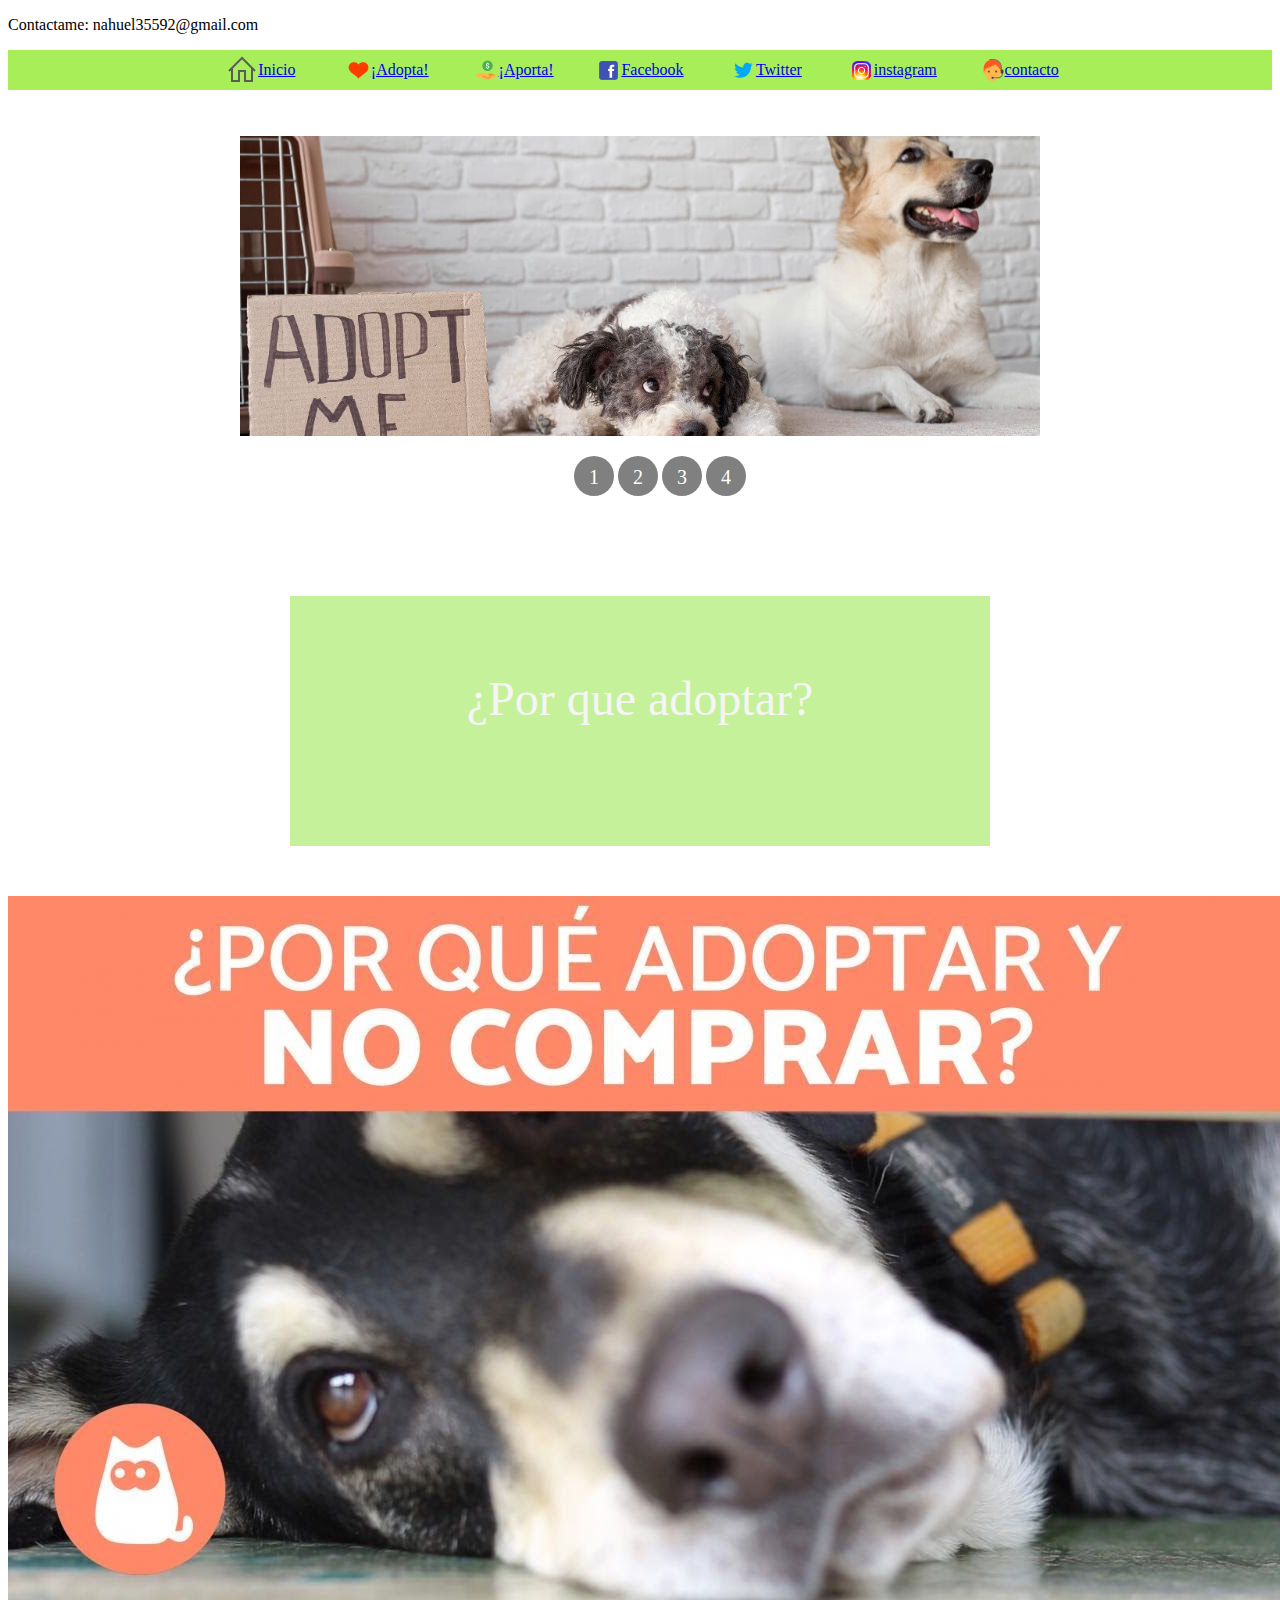
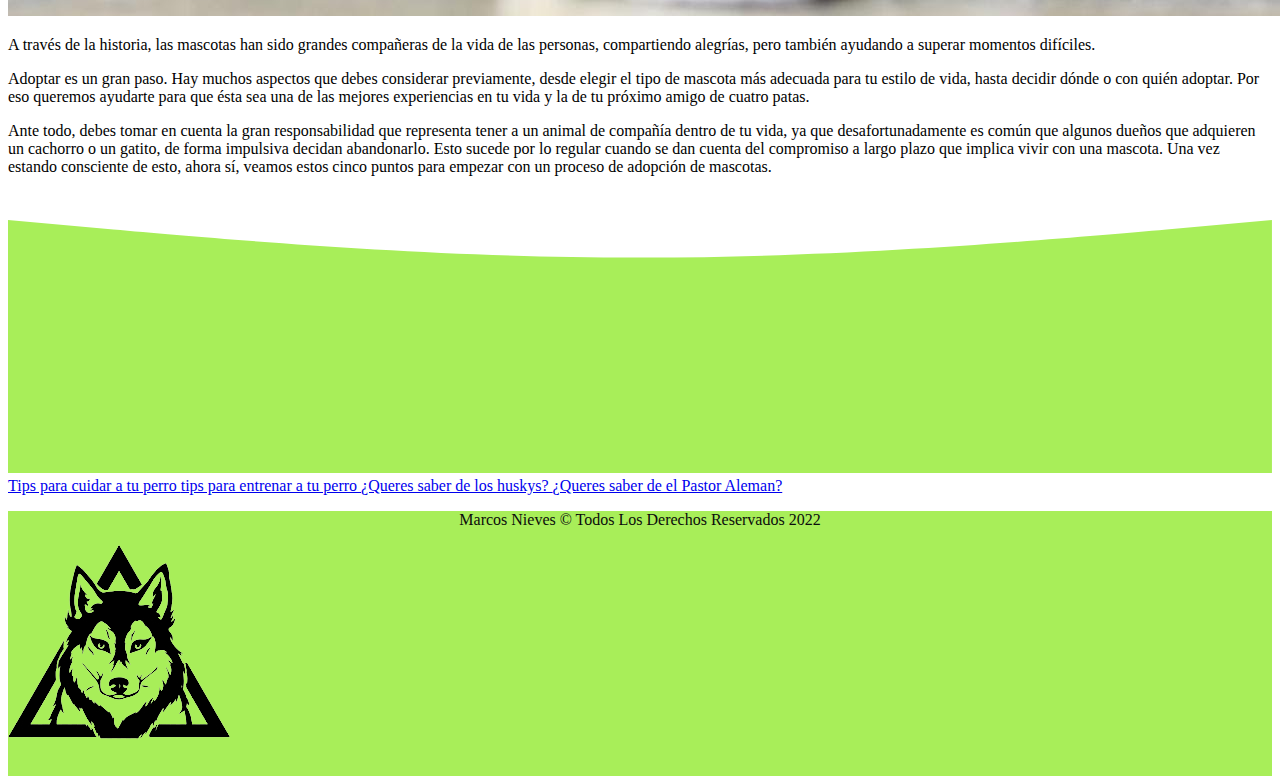
<file: index.html>
<!DOCTYPE html>
<html lang="es">

<head>
    <meta charset="UTF-8">
    <meta http-equiv="X-UA-Compatible" content="IE=edge">
    <meta name="viewport" content="width=device-width, initial-scale=1.0">
    <!-- descripcion -->
    <meta name="description" content="somos un grupo de personas que fomenta la adopcion de perros y damos tips para su cuidado. Ademas brindamos atencion para los usuarios que quieran saber mas sobre el tema">
    <!-- keywords -->
    <meta name="keywords" content="adopcion,perros,tips para perros, hogares para perros, adopcion de perros, ayuda con tu perro, entrenar perros, juguetes para perros, huskys, pastor aleman, cuidado de perro, tips para perros">
    <!-- Bootstrap CSS -->
    <link href="https://cdn.jsdelivr.net/npm/bootstrap@5.1.3/dist/css/bootstrap.min.css" rel="stylesheet" integrity="sha384-1BmE4kWBq78iYhFldvKuhfTAU6auU8tT94WrHftjDbrCEXSU1oBoqyl2QvZ6jIW3" crossorigin="anonymous">
    <link rel="shortcut icon" href="src/imagenes/husky2.png" type="image/x-icon">
    <title>adopcion de perros</title>
    <link rel="stylesheet" href="./css/style.css">
</head>

<body>
        <!--**************************-->
                <!--ENCABEZADO-->
        <!--**************************-->
        <header class="container-fluid bg-success d-flex justify-content-center">
            <p class="text-dark mb-0 p-2 fs-6">Contactame: nahuel35592@gmail.com</p>
        </header>
        <!--**************************-->
                <!--NAVBAR-->
        <!--**************************-->
    <div id="redes">
        <div class="rede">
            <img src="./src/imagenes/home.png" alt="">
            <a href="index.html">Inicio</a>
        </div>
        <div class="rede">
            <img src="./src/imagenes/apoya.png" alt="">
            <a href="https://elrefugio.org/adopta/perros">¡Adopta!</a>
        </div>
        <div class="rede">
            <img src="./src/imagenes/aporta.png" alt="">
            <a href="https://elrefugio.org/donativos">¡Aporta!</a>
        </div>
        <div class="rede">
            <img src="./src/imagenes/Facebook.png" alt="">
            <a href="https://www.facebook.com/elrefugio.es/">Facebook</a>
        </div>
        <div class="rede">
            <img src="./src/imagenes/Twitter.png" alt="">
            <a href="https://twitter.com/el_refugio">Twitter</a>
        </div>
        <div class="rede">
            <img src="./src/imagenes/Instagram.png" alt="">
            <a href="https://www.instagram.com/el_refugio/">instagram</a>
        </div>
        <div class="rede">
            <img src="./src/imagenes/contacto.png" alt="">
            <a href="https://elrefugio.org/contacto">contacto</a>
        </div>
    </div>
        <!--**************************-->
            <!--CARRUSEL DE IMAGENES-->
        <!--**************************-->
        <div class="container">

            <ul class="slider">
            <li id="slide1">
                <img src="./src/imagenes/banner.jpeg"/>
            </li>
            <li id="slide2">
                <img src="./src/imagenes/banner1.jpeg"/>
            </li>
            <li id="slide3">
                <img src="./src/imagenes/banner2.jpg"/>
            </li>
            <li id="slide4">
                <img src="./src/imagenes/banner3.jpg"/>
            </li>
            </ul>
            
            <ul class="menu">
            <li>
                <a href="#slide1">1</a>
            </li>
            <li>
                <a href="#slide2">2</a>
            </li>
            <li>
                <a href="#slide3">3</a>
            </li>
            <li>
                <a href="#slide4">4</a>
            </li>
            </ul>
            
        </div>
    <!--**************************-->
        <!--TITULO-->
    <!--**************************-->
    <div class="item" data-aos="fade-down">¿Por que adoptar?</div>
    <!--**************************-->
        <!--CARDS-->
    <!--**************************-->
    <div class=" clearfix ">
        <img src="./src/imagenes/NoComprar.jpg" class="col-md-6 float-md-end mb-3 ms-md-3" alt="...">
    
        <p class="border-3 fs-5 mt-4 px-4 pb-1 d-flex justify-content-start">
            A través de la historia, las mascotas han sido grandes compañeras de la vida de las personas, compartiendo alegrías, pero también ayudando a superar momentos difíciles.
        </p>
    
        <p class="border-3 fs-5 mt-4 px-4 pb-1 d-flex justify-content-start">
            Adoptar es un gran paso. Hay muchos aspectos que debes considerar previamente, desde elegir el tipo de mascota más adecuada para tu estilo de vida, hasta decidir dónde o con quién adoptar. Por eso queremos ayudarte para que ésta sea una de las mejores experiencias en tu vida y la de tu próximo amigo de cuatro patas.
        </p>
    
        <p class="border-3 fs-5 mt-4 px-4 pb-1 d-flex justify-content-start">
            Ante todo, debes tomar en cuenta la gran responsabilidad que representa tener a un animal de compañía dentro de tu vida, ya que desafortunadamente es común que algunos dueños que adquieren un cachorro o un gatito, de forma impulsiva decidan abandonarlo. Esto sucede por lo regular cuando se dan cuenta del compromiso a largo plazo que implica vivir con una mascota.

            Una vez estando consciente de esto, ahora sí, veamos estos cinco puntos para empezar con un proceso de adopción de mascotas.
        </p>
    </div>
    <!--**************************-->
        <!-- SECCION CONTACTOS-->
    <!--**************************-->

<section id="seccion-contacto" class="border-bottom border-secondary border-2">
    <div id="bg-contactos">
    <svg xmlns="http://www.w3.org/2000/svg" viewBox="0 0 1440 320"><path fill="#A8EE59" fill-opacity="1" d="M0,32L120,42.7C240,53,480,75,720,74.7C960,75,1200,53,1320,42.7L1440,32L1440,320L1320,320C1200,320,960,320,720,320C480,320,240,320,120,320L0,320Z"></path></svg>
    </div>

    <script src="https://cdn.jsdelivr.net/npm/bootstrap@5.1.3/dist/js/bootstrap.bundle.min.js" integrity="sha384-ka7Sk0Gln4gmtz2MlQnikT1wXgYsOg+OMhuP+IlRH9sENBO0LRn5q+8nbTov4+1p" crossorigin="anonymous"></script>

    <!--**************************-->
    <!-- SECCION DE LA OTRA PAGINA-->
    <!--**************************-->
    <div class="list-group">
        <a href="./src/paginas/Tips.html" class="list-group-item list-group-item-action list-group-item-success" aria-current="true">
        Tips para cuidar a tu perro
        </a>

        <a href="./src/paginas/Entrenar a tu perro.html" class="list-group-item list-group-item-action list-group-item-success" aria-current="true">
        tips para entrenar a tu perro
        </a>

        <a href="./src/paginas/husky.html" class="list-group-item list-group-item-action list-group-item-success" aria-current="true">
        ¿Queres saber de los huskys?
        </a>

        <a href="./src/paginas/PastorAleman.html" class="list-group-item list-group-item-action list-group-item-success" aria-current="true">
        ¿Queres saber de el Pastor Aleman?
        </a>
    </div>
<!--************************************************************ -->
                        <!--FOOTER-->
<!--************************************************************ -->

<footer class="w-100  d-flex  align-items-center justify-content-center flex-wrap">
    <p class="fs-5 px-3  pt-3">Marcos Nieves &copy; Todos Los Derechos Reservados 2022</p>
    <div class="iconos">
        <img src="./src/imagenes/husky2.png" alt="">
    </div>
<!--
    2-toast
https://getbootstrap.com/docs/5.1/components/toasts/
    3-placeholders
https://getbootstrap.com/docs/5.1/components/placeholders/
4-
-->
    <!--Bootstrap Bundle with Popper -->
    <script src="https://cdn.jsdelivr.net/npm/bootstrap@5.1.3/dist/js/bootstrap.bundle.min.js" integrity="sha384-ka7Sk0Gln4gmtz2MlQnikT1wXgYsOg+OMhuP+IlRH9sENBO0LRn5q+8nbTov4+1p" crossorigin="anonymous"></script>
</body>
</html>
</file>
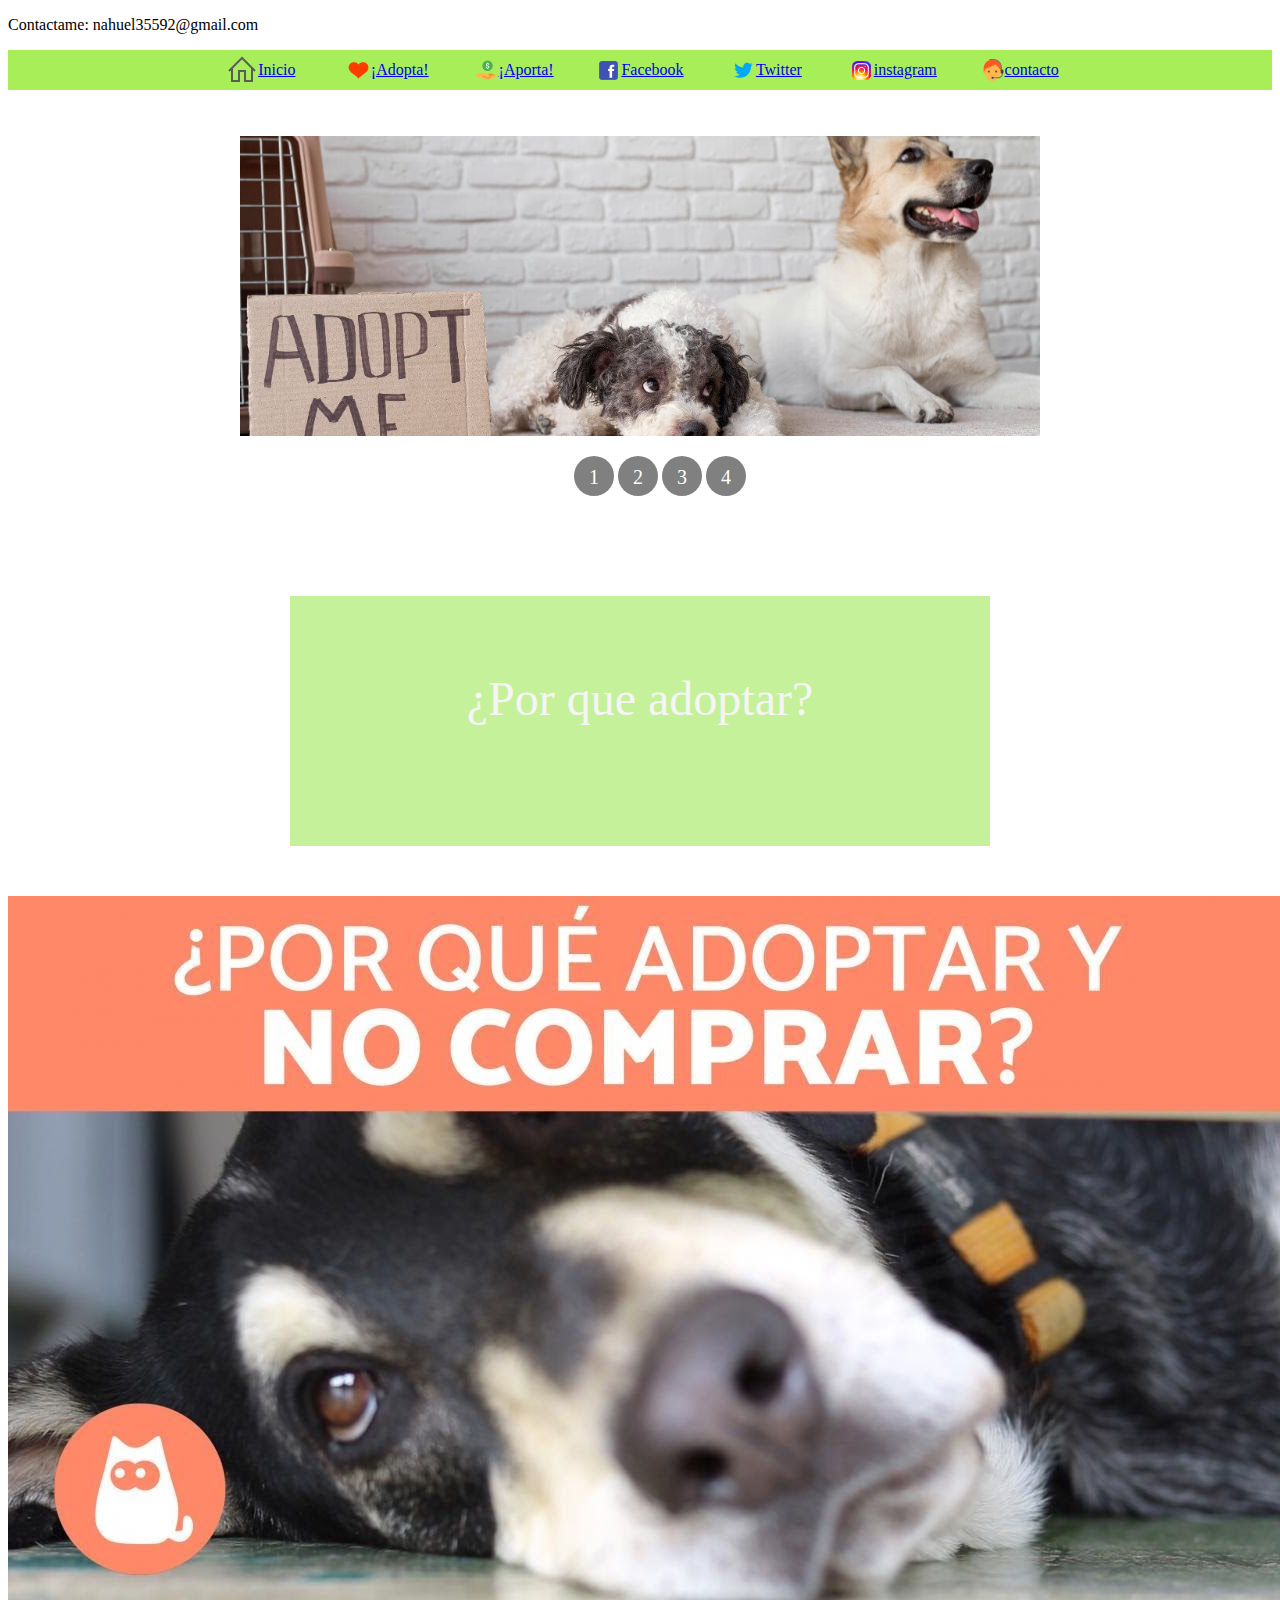
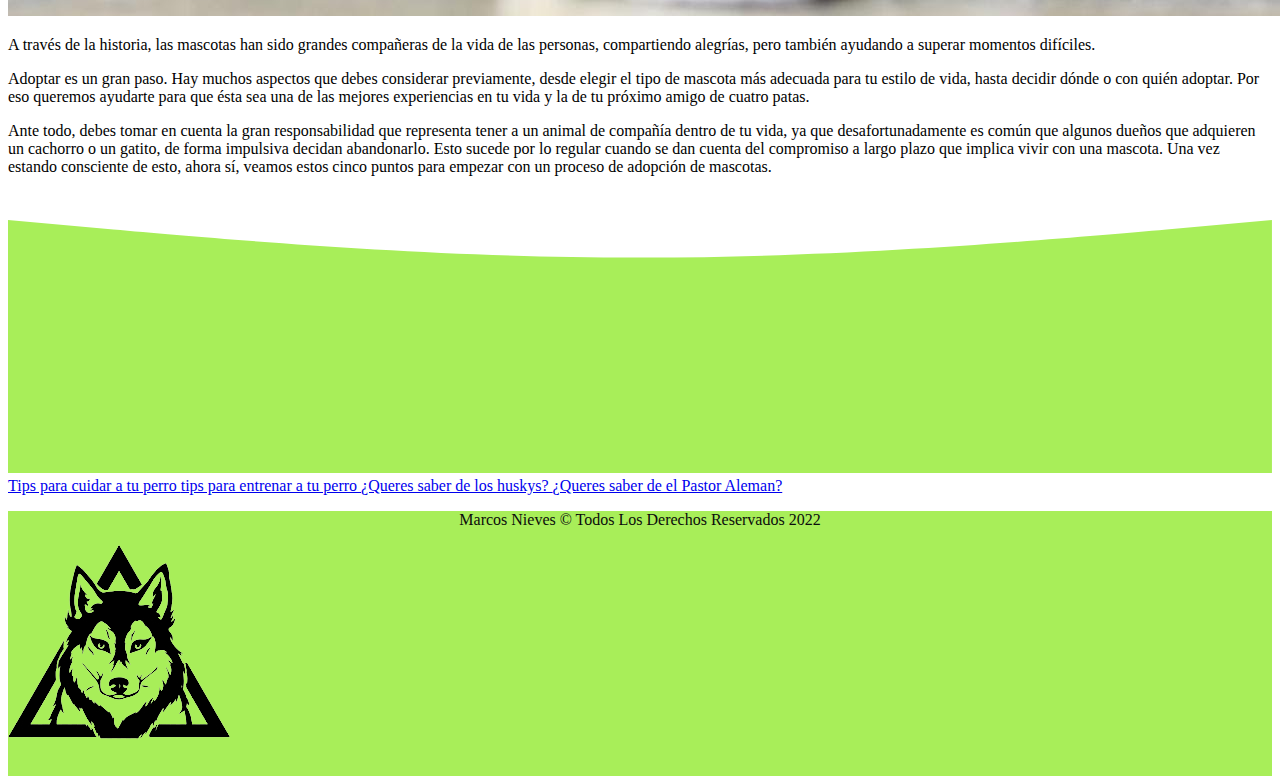
<file: adopta.html>
<!DOCTYPE html>
<html lang="es">

<head>
    <meta charset="UTF-8">
    <meta http-equiv="X-UA-Compatible" content="IE=edge">
    <meta name="viewport" content="width=device-width, initial-scale=1.0">
    <!-- descripcion -->
    <meta name="description" content="somos un grupo de personas que fomenta la adopcion de perros y damos tips para su cuidado. Ademas brindamos atencion para los usuarios que quieran saber mas sobre el tema">
    <!-- keywords -->
    <meta name="keywords" content="adopcion,perros,tips para perros, hogares para perros, adopcion de perros, ayuda con tu perro, entrenar perros, juguetes para perros, huskys, pastor aleman, cuidado de perro, tips para perros">
    <!-- Bootstrap CSS -->
    <link href="https://cdn.jsdelivr.net/npm/bootstrap@5.1.3/dist/css/bootstrap.min.css" rel="stylesheet" integrity="sha384-1BmE4kWBq78iYhFldvKuhfTAU6auU8tT94WrHftjDbrCEXSU1oBoqyl2QvZ6jIW3" crossorigin="anonymous">
    <link rel="shortcut icon" href="src/imagenes/husky2.png" type="image/x-icon">
    <title>adopcion de perros</title>
    <link rel="stylesheet" href="./css/style.css">
</head>

<body>
        <!--**************************-->
                <!--ENCABEZADO-->
        <!--**************************-->
        <header class="container-fluid bg-success d-flex justify-content-center">
            <p class="text-dark mb-0 p-2 fs-6">Contactame: nahuel35592@gmail.com</p>
        </header>
        <!--**************************-->
                <!--NAVBAR-->
        <!--**************************-->
    <div id="redes">
        <div class="rede">
            <img src="./src/imagenes/home.png" alt="">
            <a href="adopta.html">Inicio</a>
        </div>
        <div class="rede">
            <img src="./src/imagenes/apoya.png" alt="">
            <a href="https://elrefugio.org/adopta/perros">¡Adopta!</a>
        </div>
        <div class="rede">
            <img src="./src/imagenes/aporta.png" alt="">
            <a href="https://elrefugio.org/donativos">¡Aporta!</a>
        </div>
        <div class="rede">
            <img src="./src/imagenes/Facebook.png" alt="">
            <a href="https://www.facebook.com/elrefugio.es/">Facebook</a>
        </div>
        <div class="rede">
            <img src="./src/imagenes/Twitter.png" alt="">
            <a href="https://twitter.com/el_refugio">Twitter</a>
        </div>
        <div class="rede">
            <img src="./src/imagenes/Instagram.png" alt="">
            <a href="https://www.instagram.com/el_refugio/">instagram</a>
        </div>
        <div class="rede">
            <img src="./src/imagenes/contacto.png" alt="">
            <a href="https://elrefugio.org/contacto">contacto</a>
        </div>
    </div>
        <!--**************************-->
            <!--CARRUSEL DE IMAGENES-->
        <!--**************************-->
        <div class="container">

            <ul class="slider">
            <li id="slide1">
                <img src="./src/imagenes/banner.jpeg"/>
            </li>
            <li id="slide2">
                <img src="./src/imagenes/banner1.jpeg"/>
            </li>
            <li id="slide3">
                <img src="./src/imagenes/banner2.jpg"/>
            </li>
            <li id="slide4">
                <img src="./src/imagenes/banner3.jpg"/>
            </li>
            </ul>
            
            <ul class="menu">
            <li>
                <a href="#slide1">1</a>
            </li>
            <li>
                <a href="#slide2">2</a>
            </li>
            <li>
                <a href="#slide3">3</a>
            </li>
            <li>
                <a href="#slide4">4</a>
            </li>
            </ul>
            
        </div>
    <!--**************************-->
        <!--TITULO-->
    <!--**************************-->
    <div class="item" data-aos="fade-down">¿Por que adoptar?</div>
    <!--**************************-->
        <!--CARDS-->
    <!--**************************-->
    <div class=" clearfix ">
        <img src="./src/imagenes/NoComprar.jpg" class="col-md-6 float-md-end mb-3 ms-md-3" alt="...">
    
        <p class="border-3 fs-5 mt-4 px-4 pb-1 d-flex justify-content-start">
            A través de la historia, las mascotas han sido grandes compañeras de la vida de las personas, compartiendo alegrías, pero también ayudando a superar momentos difíciles.
        </p>
    
        <p class="border-3 fs-5 mt-4 px-4 pb-1 d-flex justify-content-start">
            Adoptar es un gran paso. Hay muchos aspectos que debes considerar previamente, desde elegir el tipo de mascota más adecuada para tu estilo de vida, hasta decidir dónde o con quién adoptar. Por eso queremos ayudarte para que ésta sea una de las mejores experiencias en tu vida y la de tu próximo amigo de cuatro patas.
        </p>
    
        <p class="border-3 fs-5 mt-4 px-4 pb-1 d-flex justify-content-start">
            Ante todo, debes tomar en cuenta la gran responsabilidad que representa tener a un animal de compañía dentro de tu vida, ya que desafortunadamente es común que algunos dueños que adquieren un cachorro o un gatito, de forma impulsiva decidan abandonarlo. Esto sucede por lo regular cuando se dan cuenta del compromiso a largo plazo que implica vivir con una mascota.

            Una vez estando consciente de esto, ahora sí, veamos estos cinco puntos para empezar con un proceso de adopción de mascotas.
        </p>
    </div>
    <!--**************************-->
        <!-- SECCION CONTACTOS-->
    <!--**************************-->

<section id="seccion-contacto" class="border-bottom border-secondary border-2">
    <div id="bg-contactos">
    <svg xmlns="http://www.w3.org/2000/svg" viewBox="0 0 1440 320"><path fill="#A8EE59" fill-opacity="1" d="M0,32L120,42.7C240,53,480,75,720,74.7C960,75,1200,53,1320,42.7L1440,32L1440,320L1320,320C1200,320,960,320,720,320C480,320,240,320,120,320L0,320Z"></path></svg>
    </div>

    <script src="https://cdn.jsdelivr.net/npm/bootstrap@5.1.3/dist/js/bootstrap.bundle.min.js" integrity="sha384-ka7Sk0Gln4gmtz2MlQnikT1wXgYsOg+OMhuP+IlRH9sENBO0LRn5q+8nbTov4+1p" crossorigin="anonymous"></script>

    <!--**************************-->
    <!-- SECCION DE LA OTRA PAGINA-->
    <!--**************************-->
    <div class="list-group">
        <a href="./src/paginas/Tips.html" class="list-group-item list-group-item-action list-group-item-success" aria-current="true">
        Tips para cuidar a tu perro
        </a>

        <a href="./src/paginas/Entrenar a tu perro.html" class="list-group-item list-group-item-action list-group-item-success" aria-current="true">
        tips para entrenar a tu perro
        </a>

        <a href="./src/paginas/husky.html" class="list-group-item list-group-item-action list-group-item-success" aria-current="true">
        ¿Queres saber de los huskys?
        </a>

        <a href="./src/paginas/PastorAleman.html" class="list-group-item list-group-item-action list-group-item-success" aria-current="true">
        ¿Queres saber de el Pastor Aleman?
        </a>
    </div>
<!--************************************************************ -->
                        <!--FOOTER-->
<!--************************************************************ -->

<footer class="w-100  d-flex  align-items-center justify-content-center flex-wrap">
    <p class="fs-5 px-3  pt-3">Marcos Nieves &copy; Todos Los Derechos Reservados 2022</p>
    <div class="iconos">
        <img src="./src/imagenes/husky2.png" alt="">
    </div>
<!--
    2-toast
https://getbootstrap.com/docs/5.1/components/toasts/
    3-placeholders
https://getbootstrap.com/docs/5.1/components/placeholders/
4-
-->
    <!--Bootstrap Bundle with Popper -->
    <script src="https://cdn.jsdelivr.net/npm/bootstrap@5.1.3/dist/js/bootstrap.bundle.min.js" integrity="sha384-ka7Sk0Gln4gmtz2MlQnikT1wXgYsOg+OMhuP+IlRH9sENBO0LRn5q+8nbTov4+1p" crossorigin="anonymous"></script>
</body>
</html>
</file>
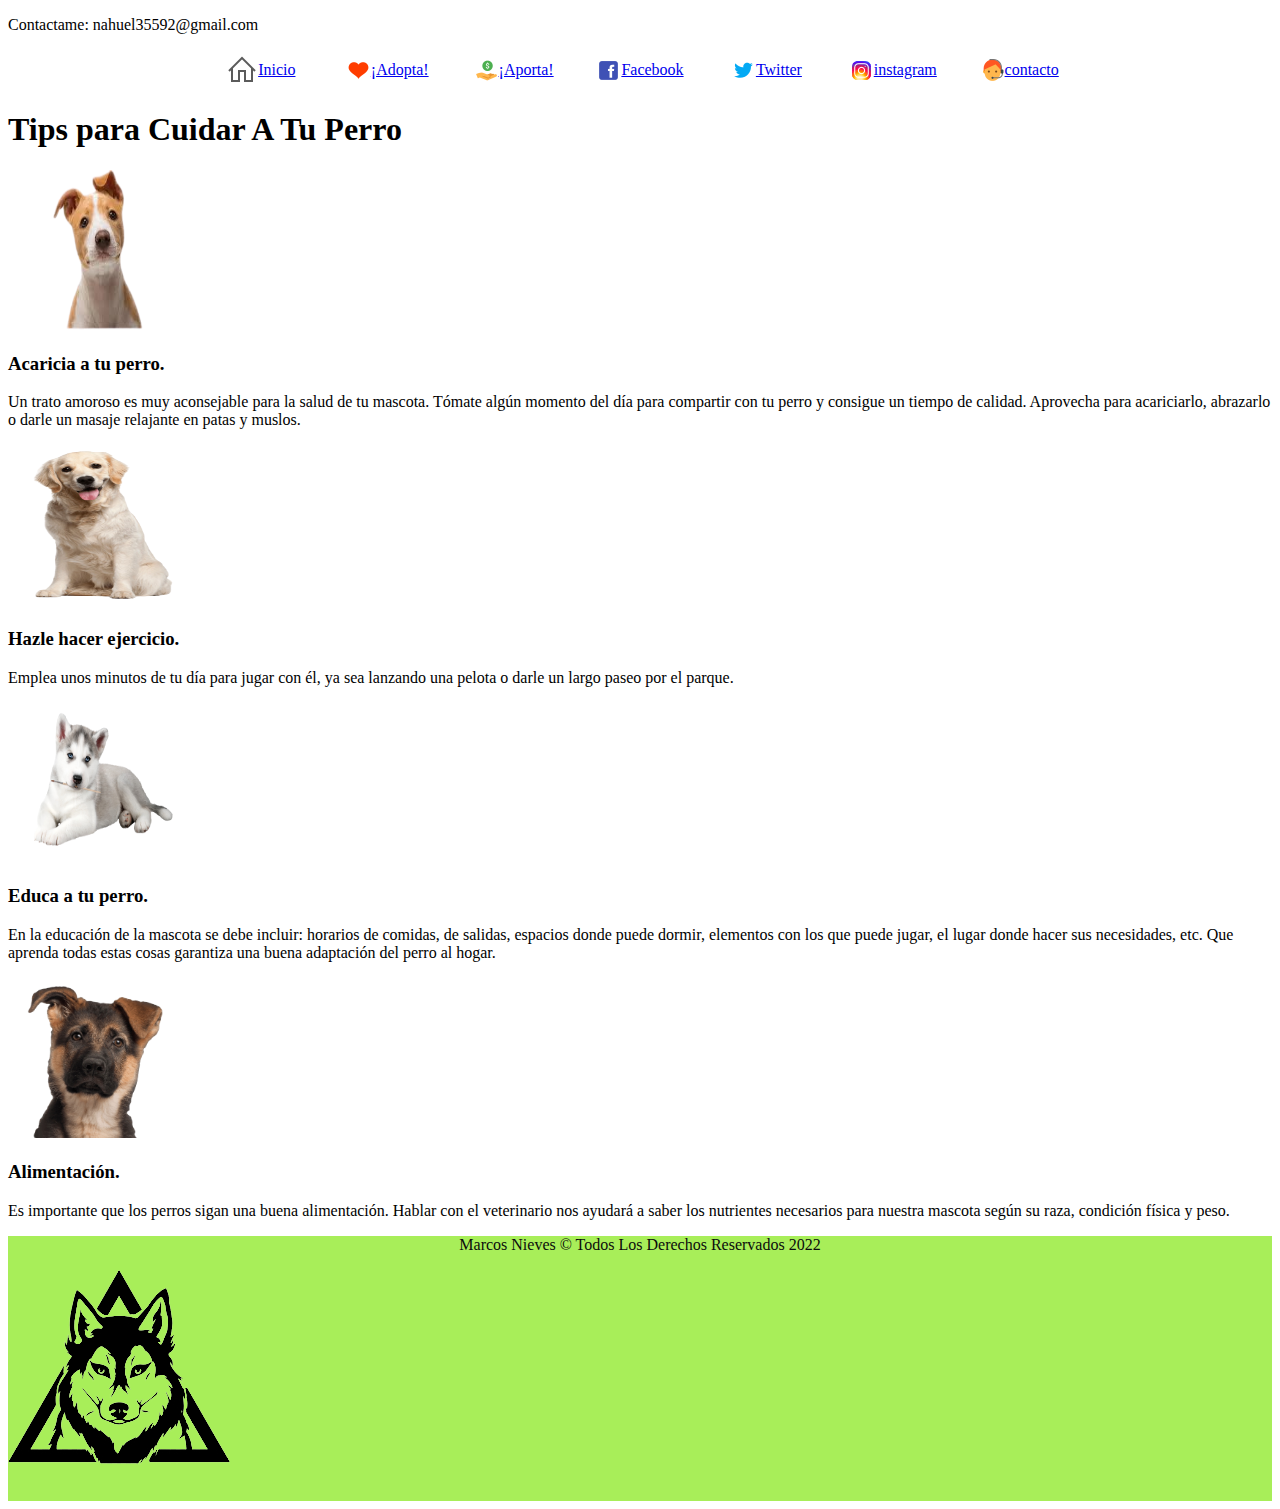
<file: somos.html>
<!doctype html>
<html lang="en">
<head>
    <!-- Required meta tags -->
    <meta charset="utf-8">
    <meta name="viewport" content="width=device-width, initial-scale=1">
    <link rel="stylesheet" href="estilo.css">
    <!-- Bootstrap CSS -->
    <link href="https://cdn.jsdelivr.net/npm/bootstrap@5.1.3/dist/css/bootstrap.min.css" rel="stylesheet" integrity="sha384-1BmE4kWBq78iYhFldvKuhfTAU6auU8tT94WrHftjDbrCEXSU1oBoqyl2QvZ6jIW3" crossorigin="anonymous">

    <title>Tips</title>
</head>
<body>
<!--**************************-->
                <!--ENCABEZADO-->
        <!--**************************-->
        <header class="container-fluid bg-success d-flex justify-content-center">
            <p class="text-dark mb-0 p-2 fs-6">Contactame: nahuel35592@gmail.com</p>
        </header>
        <!--**************************-->
                <!--NAVBAR-->
        <!--**************************-->
    <div id="redes">
        <div class="red">
            <img src="imagenes/home.png" alt="">
            <a href="adopta.html">Inicio</a>
        </div>
        <div class="red">
            <img src="imagenes/apoya.png" alt="">
            <a href="https://elrefugio.org/adopta/perros">¡Adopta!</a>
        </div>
        <div class="red">
            <img src="imagenes/aporta.png" alt="">
            <a href="https://elrefugio.org/donativos">¡Aporta!</a>
        </div>
        <div class="red">
            <img src="imagenes/Facebook.png" alt="">
            <a href="https://www.facebook.com/elrefugio.es/">Facebook</a>
        </div>
        <div class="red">
            <img src="imagenes/Twitter.png" alt="">
            <a href="https://twitter.com/el_refugio">Twitter</a>
        </div>
        <div class="red">
            <img src="imagenes/Instagram.png" alt="">
            <a href="https://www.instagram.com/el_refugio/">instagram</a>
        </div>
        <div class="red">
            <img src="imagenes/contacto.png" alt="">
            <a href="https://elrefugio.org/contacto">contacto</a>
        </div>
    </div>
        <!--**************************-->
            <!--Contenido-->
        <!--**************************-->
        <section class="w-50 mx-auto text-center pt-4" id="intro">
            <h1 class="p-3 fs-2 border-top border-3">Tips para <span class="text-success">Cuidar A Tu Perro</span></h1>
        </section>

        <!--**************************-->
            <!-- TIPOS DE SERVICIOS-->
        <!--**************************-->

<section class="w-100">
    <div class="row w-75 mx-auto" id="servicios-fila-1">       
        <div class="col-lg-6 col-md-12 col-sm-12 d-flex justify-content-start my-5 icono-wrap">
            <img src="./imagenes/perro1.png" alt=""   width="180" height="160">
            <div>
                <h3 class="fs-5 mt-4 px-4 pb-1">Acaricia a tu perro.</h3>
                <p class="px-4">Un trato amoroso es muy aconsejable para la salud de tu mascota. Tómate algún momento del día para compartir con tu perro y consigue un tiempo de calidad. Aprovecha para acariciarlo, abrazarlo o darle un masaje relajante en patas y muslos.</p>
            </div>
        </div>

        <div class="col-lg-6 col-md-12 col-sm-12 d-flex justify-content-start  my-5 icono-wrap">
            <img src="./imagenes/perro2.png" alt="" width="180" height="160">
            <div>
                <h3 class="fs-5 mt-4 px-4 pb-1 icono-wrap">Hazle hacer ejercicio.</h3>
                <p class="px-4">Emplea unos minutos de tu día para jugar con él, ya sea lanzando una pelota o darle un largo paseo por el parque.</p>
            </div>
        </div>   
    </div>
    
    <div class="row w-75 mx-auto mb-5" id="servicios-fila-2">       
        <div class="col-lg-6 col-md-12 col-sm-12 d-flex justify-content-start  my-5 icono-wrap">
            <img src="./imagenes/perro3.png" alt="" width="180" height="160">
            <div>
                <h3 class="fs-5 mt-4 px-4 pb-1">Educa a tu perro.</h3>
                <p class="px-4">En la educación de la mascota se debe incluir: horarios de comidas, de salidas, espacios donde puede dormir, elementos con los que puede jugar, el lugar donde hacer sus necesidades, etc. Que aprenda todas estas cosas garantiza una buena adaptación del perro al hogar.</p>
            </div>
        </div>

        <div class="col-lg-6 col-md-12 col-sm-12 d-flex justify-content-start my-5 icono-wrap">
            <img src="./imagenes/perro4.png" alt="" width="180" height="160" >
            <div>
                <h3 class="fs-5 mt-4 px-4 pb-1">Alimentación.</h3>
                <p class="px-4">Es importante que los perros sigan una buena alimentación. Hablar con el veterinario nos ayudará a saber los nutrientes necesarios para nuestra mascota según su raza, condición física y peso.</p>
            </div>
        </div>   
    </div>
</section>
<!--************************************************************ -->
                        <!--FOOTER-->
<!--************************************************************ -->

<footer class="w-100  d-flex  align-items-center justify-content-center flex-wrap">
    <p class="fs-5 px-3  pt-3">Marcos Nieves &copy; Todos Los Derechos Reservados 2022</p>
    <div class="iconos">
        <img src="./proyecto imagen/husky2-removebg-preview (1).png" alt="">
    </div>
    <!-- Option 1: Bootstrap Bundle with Popper -->
    <script src="https://cdn.jsdelivr.net/npm/bootstrap@5.1.3/dist/js/bootstrap.bundle.min.js" integrity="sha384-ka7Sk0Gln4gmtz2MlQnikT1wXgYsOg+OMhuP+IlRH9sENBO0LRn5q+8nbTov4+1p" crossorigin="anonymous"></script>

</body>
</html>
</file>
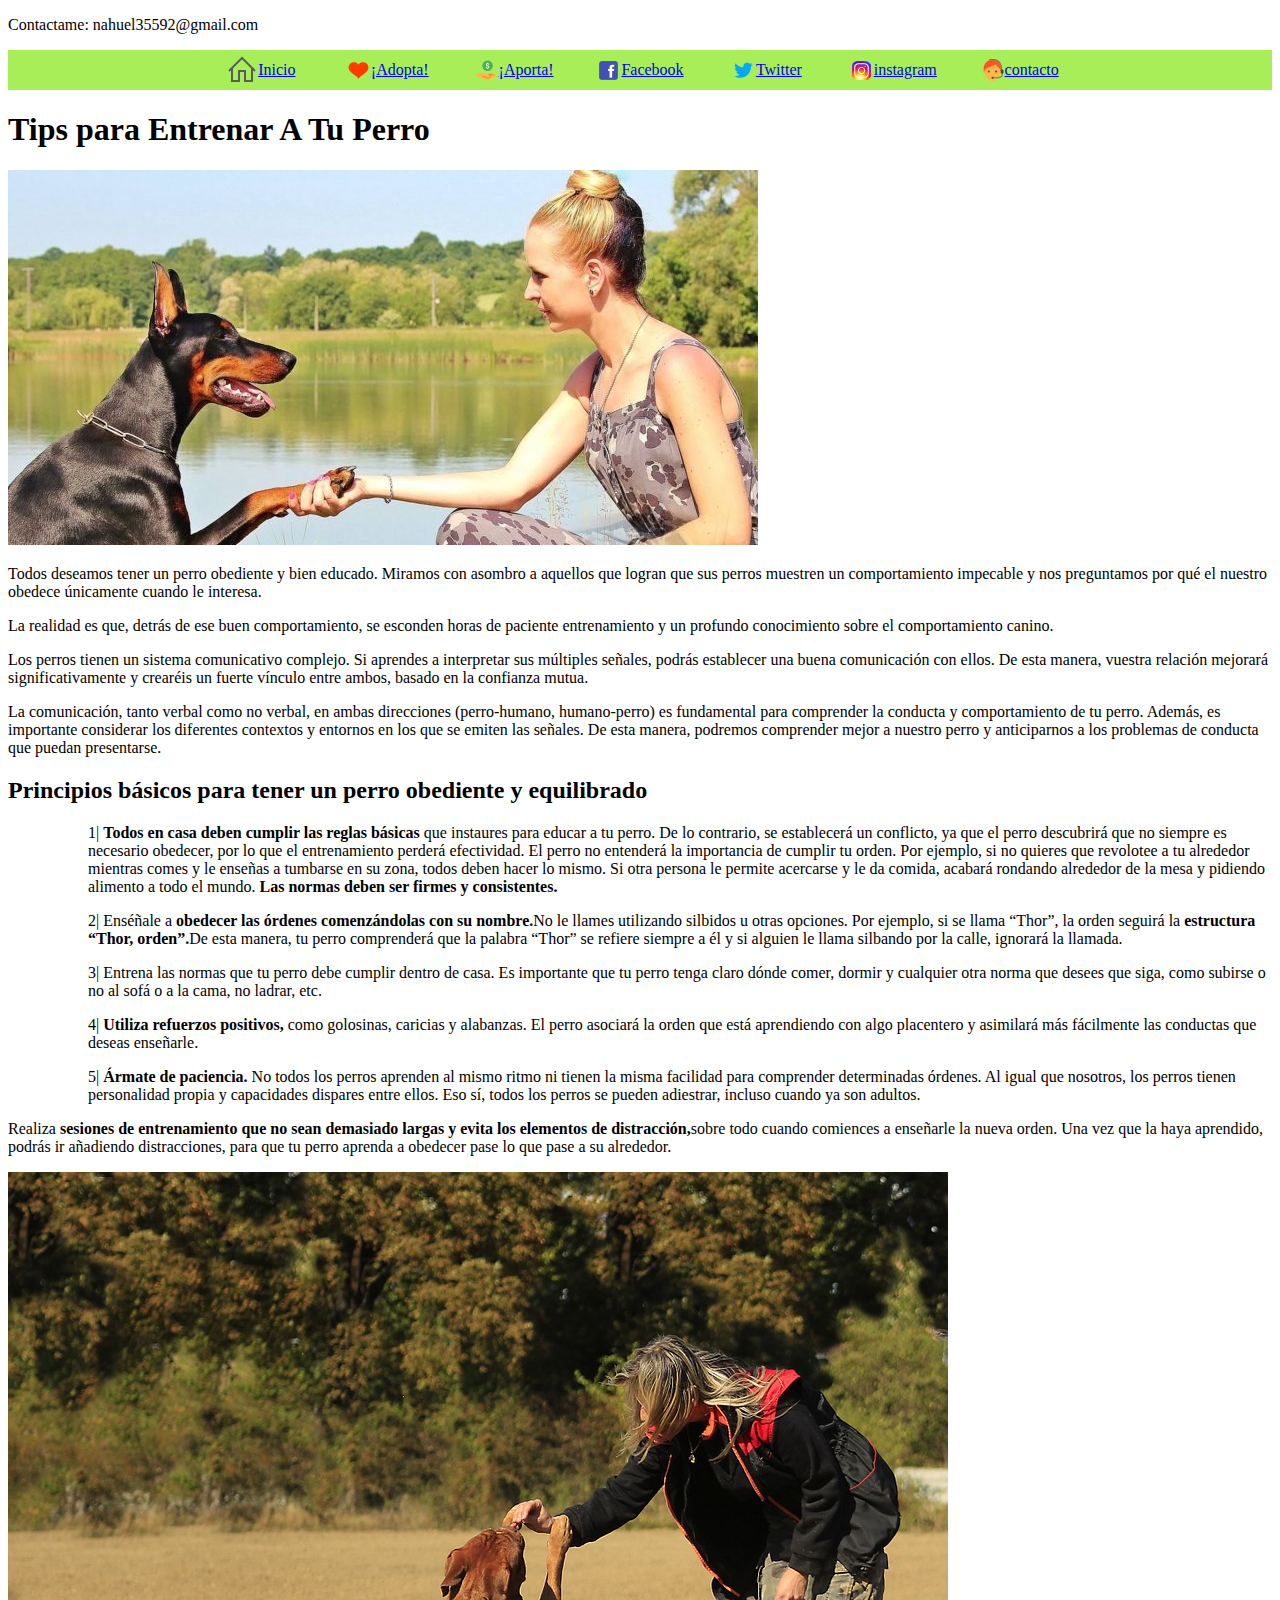
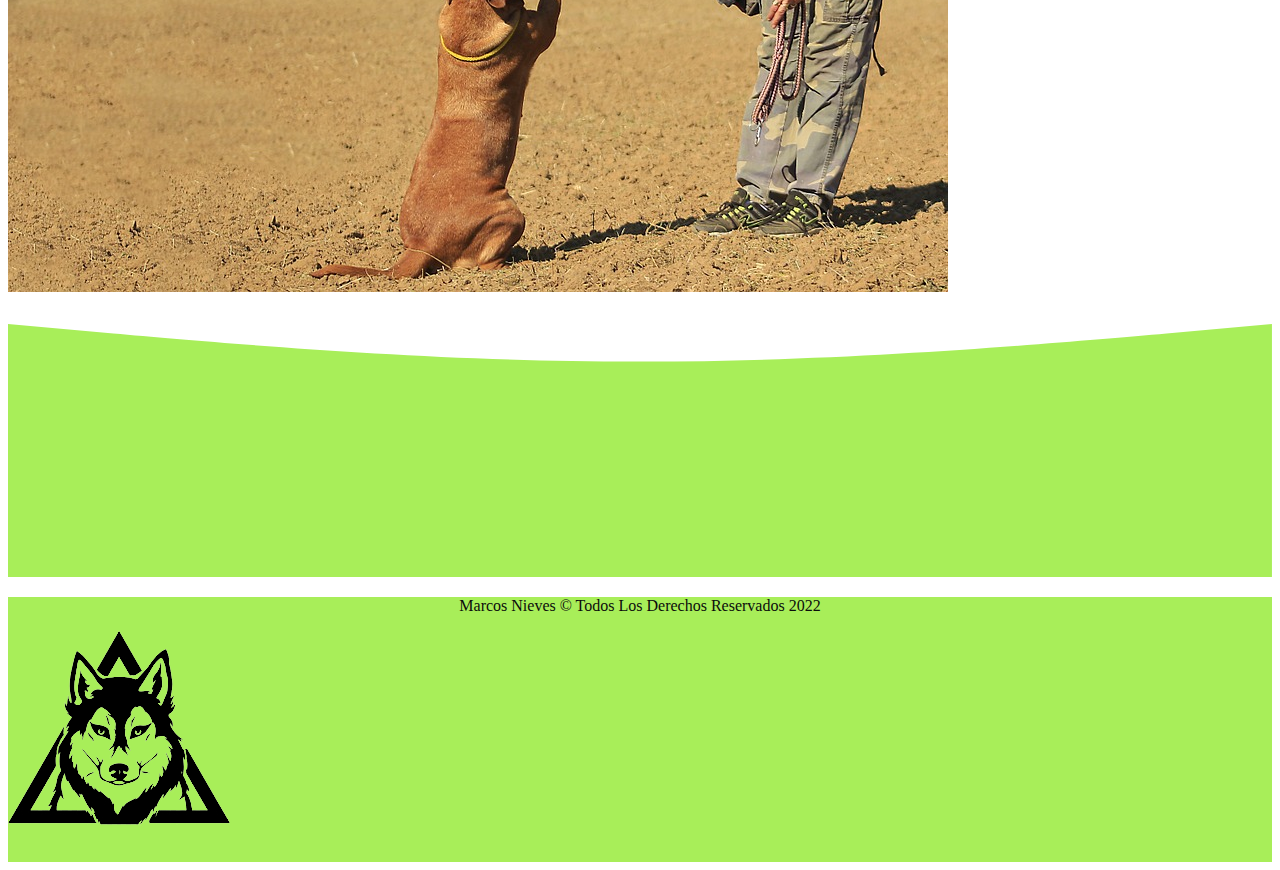
<file: src/paginas/Entrenar a tu perro.html>
<!DOCTYPE html>
<html lang="es">

<head>
    <meta charset="UTF-8">
    <meta http-equiv="X-UA-Compatible" content="IE=edge">
    <meta name="viewport" content="width=device-width, initial-scale=1.0">
    <!-- descripcion -->
    <meta name="description" content="somos un grupo de personas que fomenta la adopcion de perros y damos tips para su cuidado. Ademas brindamos atencion para los usuarios que quieran saber mas sobre el tema">
    <!-- keywords -->
    <meta name="keywords" content="adopcion,perros,tips para perros, hogares para perros, adopcion de perros, ayuda con tu perro, entrenar perros, juguetes para perros, huskys, pastor aleman, cuidado de perro, tips para perros">
    <!-- Bootstrap CSS -->
    <link href="https://cdn.jsdelivr.net/npm/bootstrap@5.1.3/dist/css/bootstrap.min.css" rel="stylesheet" integrity="sha384-1BmE4kWBq78iYhFldvKuhfTAU6auU8tT94WrHftjDbrCEXSU1oBoqyl2QvZ6jIW3" crossorigin="anonymous">
    <link rel="shortcut icon" href="../imagenes/10-min.png" type="image/x-icon">
    <title>Tips para entrenar a tu perro</title>
    <link rel="stylesheet" href="/css/style.css">
</head>

<body>
        <!--**************************-->
                <!--ENCABEZADO-->
        <!--**************************-->
        <header class="container-fluid bg-success d-flex justify-content-center">
            <p class="text-dark mb-0 p-2 fs-6">Contactame: nahuel35592@gmail.com</p>
        </header>
        <!--**************************-->
                <!--NAVBAR-->
        <!--**************************-->
    <div id="redes">
        <div class="rede">
            <img src="../imagenes/home.png" alt="">
            <a href="/index.html">Inicio</a>
        </div>
        <div class="rede">
            <img src="../imagenes/apoya.png" alt="">
            <a href="https://elrefugio.org/adopta/perros">¡Adopta!</a>
        </div>
        <div class="rede">
            <img src="../imagenes/aporta.png" alt="">
            <a href="https://elrefugio.org/donativos">¡Aporta!</a>
        </div>
        <div class="rede">
            <img src="../imagenes/Facebook.png" alt="">
            <a href="https://www.facebook.com/elrefugio.es/">Facebook</a>
        </div>
        <div class="rede">
            <img src="../imagenes/Twitter.png" alt="">
            <a href="https://twitter.com/el_refugio">Twitter</a>
        </div>
        <div class="rede">
            <img src="../imagenes/Instagram.png" alt="">
            <a href="https://www.instagram.com/el_refugio/">instagram</a>
        </div>
        <div class="rede">
            <img src="../imagenes/contacto.png" alt="">
            <a href="https://elrefugio.org/contacto">contacto</a>
        </div>
    </div>
    <!--**************************-->
            <!--Contenido-->
        <!--**************************-->
        <section class="w-50 mx-auto text-center pt-4" id="intro">
            <h1 class="p-3 fs-2 border-top border-3">Tips para <span class="text-success">Entrenar A Tu Perro</span></h1>
        </section>

        <div class=" clearfix">
            <img src="/src/imagenes/Perro obediente.jpg" class="col-md-6 float-md-end mb-3 ms-md-3" alt="Perro obediente">
        
            <p class="border-3 fs-5 mt-4 px-4 pb-1 d-flex justify-content-start">
                Todos deseamos tener un perro obediente y bien educado. Miramos con asombro a aquellos que logran que sus perros muestren un comportamiento impecable y nos preguntamos por qué el nuestro obedece únicamente cuando le interesa.
            </p>

            <p class="border-3 fs-5 mt-4 px-4 pb-1 d-flex justify-content-start">
                La realidad es que, detrás de ese buen comportamiento, se esconden horas de paciente entrenamiento y un profundo conocimiento sobre el comportamiento canino.
            </p>
        
            <p class="border-3 fs-5 mt-4 px-4 pb-1 d-flex justify-content-start">
                Los perros tienen un sistema comunicativo complejo. Si aprendes a interpretar sus múltiples señales, podrás establecer una buena comunicación con ellos. De esta manera, vuestra relación mejorará significativamente y crearéis un fuerte vínculo entre ambos, basado en la confianza mutua.
            </p>

            <p class="border-3 fs-5 mt-4 px-4 pb-1 d-flex justify-content-start">
                La comunicación, tanto verbal como no verbal, en ambas direcciones (perro-humano, humano-perro) es fundamental para comprender la conducta y comportamiento de tu perro. Además, es importante considerar los diferentes contextos y entornos en los que se emiten las señales. De esta manera, podremos comprender mejor a nuestro perro y anticiparnos a los problemas de conducta que puedan presentarse.
            </p>
        </div>

        <h2><span class="badge rounded-pill bg-success text-dark">Principios básicos para tener un perro obediente y equilibrado</span></h2>

        <ul class="list-unstyle">
            <ul>
                <li> <p class="border-3 fs-5 mt-4 px-4 pb-1">1| <strong>Todos en casa deben cumplir las reglas básicas</strong> que instaures para educar a tu perro. De lo contrario, se establecerá un conflicto, ya que el perro descubrirá que no siempre es necesario obedecer, por lo que el entrenamiento perderá efectividad. El perro no entenderá la importancia de cumplir tu orden. Por ejemplo, si no quieres que revolotee a tu alrededor mientras comes y le enseñas a tumbarse en su zona, todos deben hacer lo mismo. Si otra persona le permite acercarse y le da comida, acabará rondando alrededor de la mesa y pidiendo alimento a todo el mundo. <strong>Las normas deben ser firmes y consistentes.</strong></p> </li>
                <li><p class="border-3 fs-5 mt-4 px-4 pb-1"> 2| Enséñale a <strong>obedecer las órdenes comenzándolas con su nombre.</strong>No le llames utilizando silbidos u otras opciones. Por ejemplo, si se llama “Thor”, la orden seguirá la <strong>estructura “Thor, orden”.</strong>De esta manera, tu perro comprenderá que la palabra “Thor” se refiere siempre a él y si alguien le llama silbando por la calle, ignorará la llamada.
                </p>
            </li>
            <li>
                <p class="border-3 fs-5 mt-4 px-4 pb-1">
                3| Entrena las normas que tu perro debe cumplir dentro de casa. Es importante que tu perro tenga claro dónde comer, dormir y cualquier otra norma que desees que siga, como subirse o no al sofá o a la cama, no ladrar, etc.
                </p>
            </li>
            <li>
                <p class="border-3 fs-5 mt-4 px-4 pb-1"> 4| 
                    <strong>Utiliza refuerzos positivos,</strong> como golosinas, caricias y alabanzas. El perro asociará la orden que está aprendiendo con algo placentero y asimilará más fácilmente las conductas que deseas enseñarle.
                </p>
            </li>

            <li>
                <p class="border-3 fs-5 mt-4 px-4 pb-1">5|
                    <strong>Ármate de paciencia.</strong> No todos los perros aprenden al mismo ritmo ni tienen la misma facilidad para comprender determinadas órdenes. Al igual que nosotros, los perros tienen personalidad propia y capacidades dispares entre ellos. Eso sí, todos los perros se pueden adiestrar, incluso cuando ya son adultos.
                </p>
            </li>
            </ul>
        </ul>

        <p class="border-3 fs-5 mt-4 px-4 pb-1">Realiza <strong>sesiones de entrenamiento que no sean demasiado largas y evita los elementos de distracción,</strong>sobre todo cuando comiences a enseñarle la nueva orden. Una vez que la haya aprendido, podrás ir añadiendo distracciones, para que tu perro aprenda a obedecer pase lo que pase a su alrededor.</p>
        <img src="../imagenes/entrenamiento.jpg" class="rounded mx-auto d-block" alt="entrenamiento">
    <!--**************************-->
        <!-- SECCION CONTACTOS-->
    <!--**************************-->

<section id="seccion-contacto" class="border-bottom border-secondary border-2">
    <div id="bg-contactos">
    <svg xmlns="http://www.w3.org/2000/svg" viewBox="0 0 1440 320"><path fill="#A8EE59" fill-opacity="1" d="M0,32L120,42.7C240,53,480,75,720,74.7C960,75,1200,53,1320,42.7L1440,32L1440,320L1320,320C1200,320,960,320,720,320C480,320,240,320,120,320L0,320Z"></path></svg>
    </div>

    <script src="https://cdn.jsdelivr.net/npm/bootstrap@5.1.3/dist/js/bootstrap.bundle.min.js" integrity="sha384-ka7Sk0Gln4gmtz2MlQnikT1wXgYsOg+OMhuP+IlRH9sENBO0LRn5q+8nbTov4+1p" crossorigin="anonymous"></script>

<!--************************************************************ -->
                        <!--FOOTER-->
<!--************************************************************ -->

<footer class="w-100  d-flex  align-items-center justify-content-center flex-wrap">
    <p class="fs-5 px-3  pt-3">Marcos Nieves &copy; Todos Los Derechos Reservados 2022</p>
    <div class="iconos">
        <img src="../imagenes/husky2.png" alt="">
    </div>
    <!--Bootstrap Bundle with Popper -->
    <script src="https://cdn.jsdelivr.net/npm/bootstrap@5.1.3/dist/js/bootstrap.bundle.min.js" integrity="sha384-ka7Sk0Gln4gmtz2MlQnikT1wXgYsOg+OMhuP+IlRH9sENBO0LRn5q+8nbTov4+1p" crossorigin="anonymous"></script>
</body>
</html>
</file>
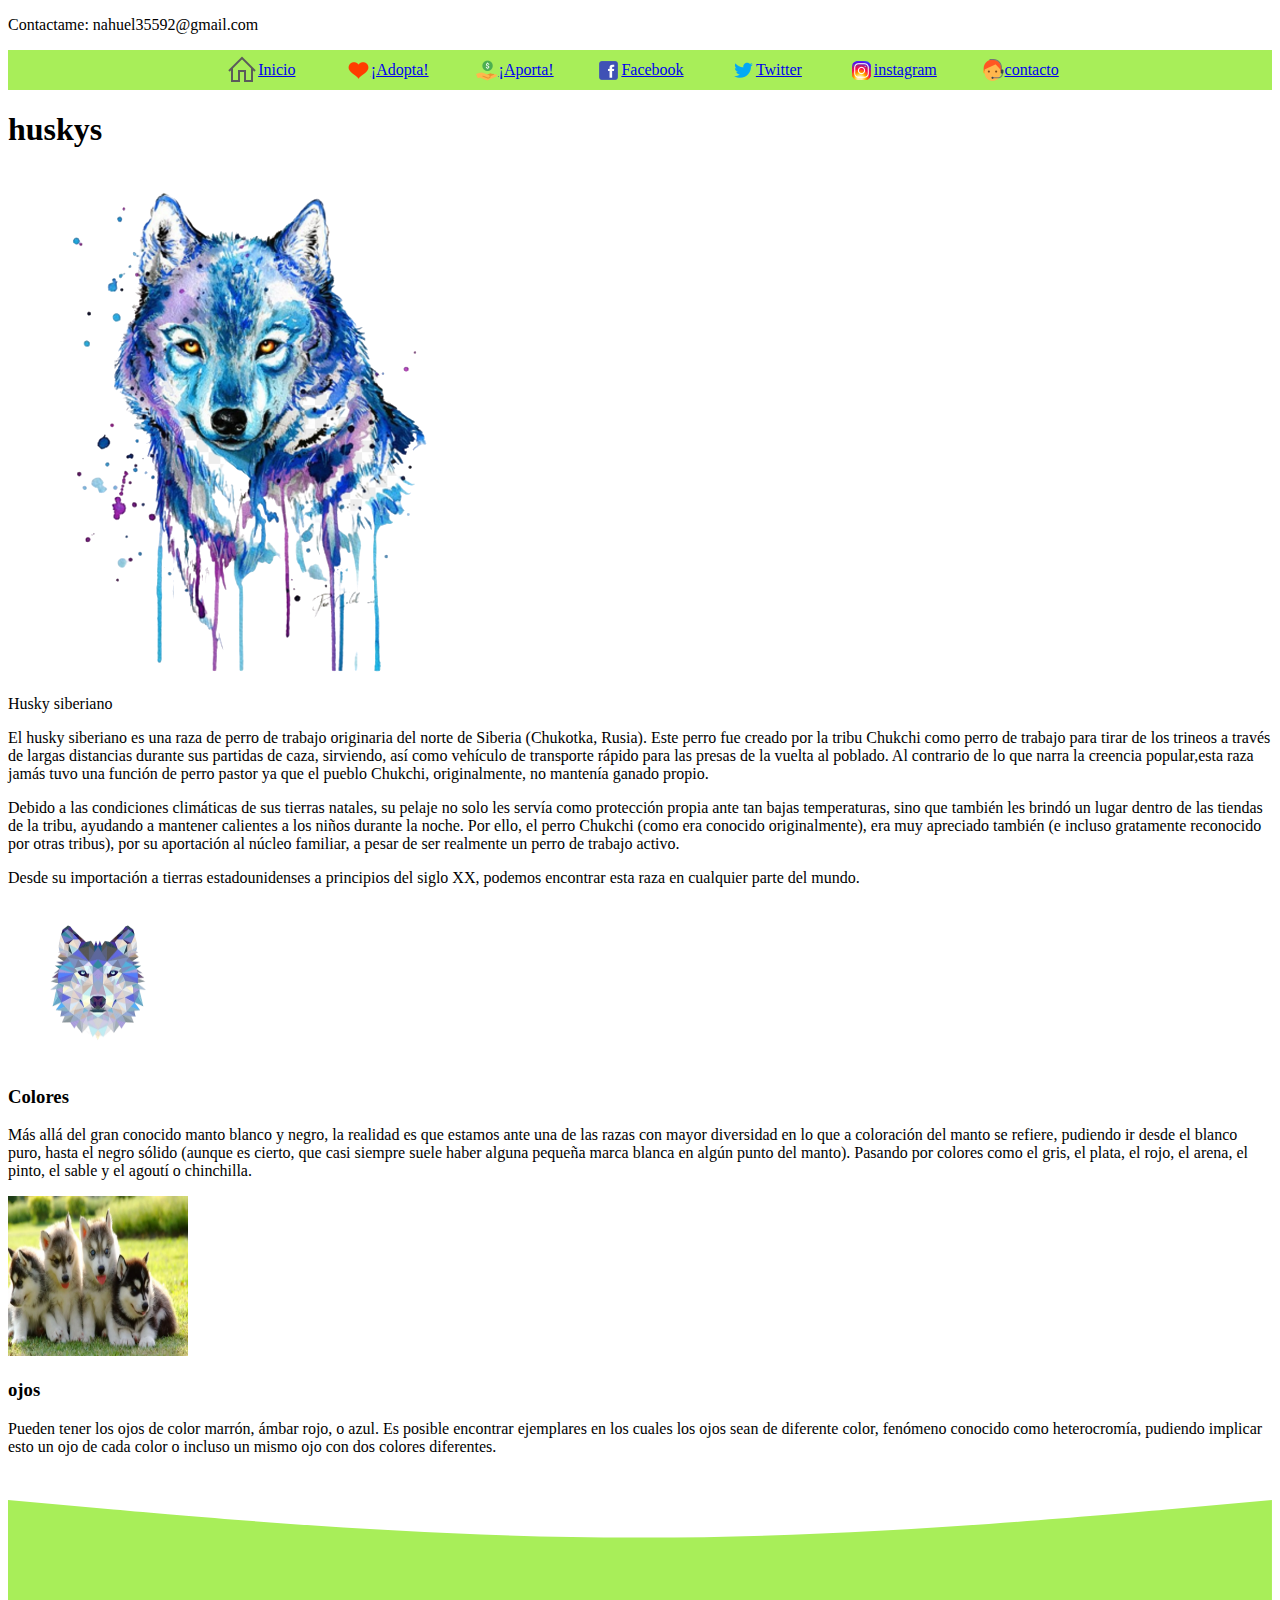
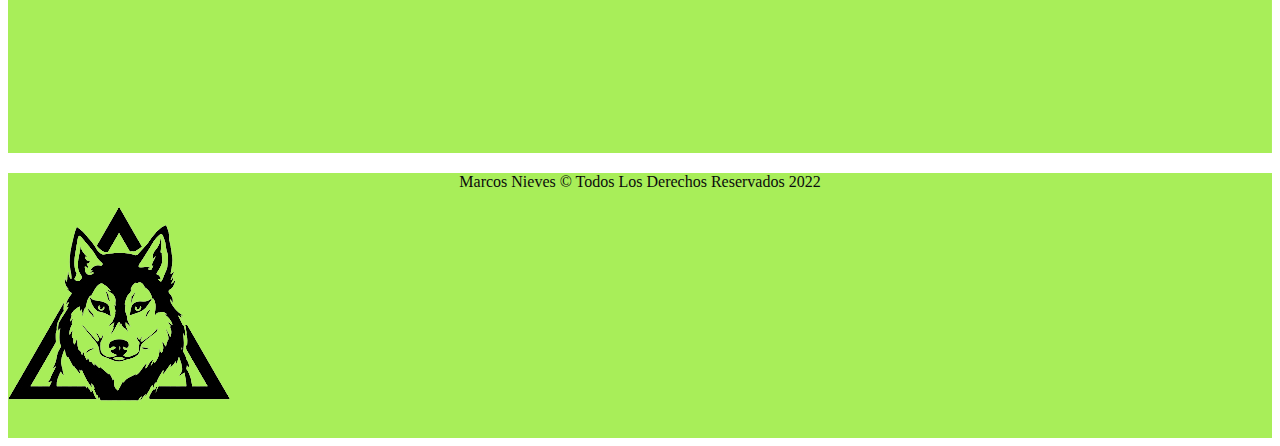
<file: src/paginas/husky.html>
<!DOCTYPE html>
<html lang="es">

<head>
    <meta charset="UTF-8">
    <meta http-equiv="X-UA-Compatible" content="IE=edge">
    <meta name="viewport" content="width=device-width, initial-scale=1.0">
    <!-- descripcion -->
    <meta name="description" content="somos un grupo de personas que fomenta la adopcion de perros y damos tips para su cuidado. Ademas brindamos atencion para los usuarios que quieran saber mas sobre el tema">
    <!-- keywords -->
    <meta name="keywords" content="adopcion,perros,tips para perros, hogares para perros, adopcion de perros, ayuda con tu perro, entrenar perros, juguetes para perros, huskys, pastor aleman, cuidado de perro, tips para perros">
    <!-- Bootstrap CSS -->
    <link href="https://cdn.jsdelivr.net/npm/bootstrap@5.1.3/dist/css/bootstrap.min.css" rel="stylesheet" integrity="sha384-1BmE4kWBq78iYhFldvKuhfTAU6auU8tT94WrHftjDbrCEXSU1oBoqyl2QvZ6jIW3" crossorigin="anonymous">
    <link rel="shortcut icon" href="/src/imagenes/husky3.png" type="image/x-icon">
    <title>huskys</title>
    <link rel="stylesheet" href="/css/style.css">
</head>

<body>
        <!--**************************-->
                <!--ENCABEZADO-->
        <!--**************************-->
        <header class="container-fluid bg-success d-flex justify-content-center">
            <p class="text-dark mb-0 p-2 fs-6">Contactame: nahuel35592@gmail.com</p>
        </header>
        <!--**************************-->
                <!--NAVBAR-->
        <!--**************************-->
    <div id="redes">
        <div class="rede">
            <img src="../imagenes/home.png" alt="">
            <a href="/index.html">Inicio</a>
        </div>
        <div class="rede">
            <img src="../imagenes/apoya.png" alt="">
            <a href="https://elrefugio.org/adopta/perros">¡Adopta!</a>
        </div>
        <div class="rede">
            <img src="../imagenes/aporta.png" alt="">
            <a href="https://elrefugio.org/donativos">¡Aporta!</a>
        </div>
        <div class="rede">
            <img src="../imagenes/Facebook.png" alt="">
            <a href="https://www.facebook.com/elrefugio.es/">Facebook</a>
        </div>
        <div class="rede">
            <img src="../imagenes/Twitter.png" alt="">
            <a href="https://twitter.com/el_refugio">Twitter</a>
        </div>
        <div class="rede">
            <img src="../imagenes/Instagram.png" alt="">
            <a href="https://www.instagram.com/el_refugio/">instagram</a>
        </div>
        <div class="rede">
            <img src="../imagenes/contacto.png" alt="">
            <a href="https://elrefugio.org/contacto">contacto</a>
        </div>
    </div>
    <!--**************************-->
            <!--Contenido-->
    <!--**************************-->
        <section class="w-50 mx-auto text-center pt-4" id="intro">
            <h1 class="p-3 fs-2 border-top border-3"><span class="text-success">huskys</span></h1>
        </section>
        <div class=" clearfix">
            <img src="/src/imagenes/husky.png" class="col-md-6 float-md-end mb-3 ms-md-3" alt="huskyDibujado">
        
            <p class="border-3 fs-5 mt-4 px-4 pb-1 d-flex justify-content-start">
                Husky siberiano
            </p>

            <p class="border-3 fs-5 mt-4 px-4 pb-1 d-flex justify-content-start">
            El husky siberiano es una raza de perro de trabajo originaria del norte de Siberia (Chukotka, Rusia).
            Este perro fue creado por la tribu Chukchi como perro de trabajo para tirar de los trineos a través de largas distancias durante sus partidas de caza, sirviendo, así como vehículo de transporte rápido para las presas de la vuelta al poblado.
            Al contrario de lo que narra la creencia popular,esta raza jamás tuvo una función de perro pastor ya que el pueblo Chukchi, originalmente, no mantenía ganado propio.
            </p>
        
            <p class="border-3 fs-5 mt-4 px-4 pb-1 d-flex justify-content-start">
                Debido a las condiciones climáticas de sus tierras natales, su pelaje no solo les servía como protección propia ante tan bajas temperaturas, sino que también les brindó un lugar dentro de las tiendas de la tribu, ayudando a mantener calientes a los niños durante la noche. Por ello, el perro Chukchi (como era conocido originalmente), era muy apreciado también (e incluso gratamente reconocido por otras tribus), por su aportación al núcleo familiar, a pesar de ser realmente un perro de trabajo activo.
            </p>

            <p class="border-3 fs-5 mt-4 px-4 pb-1 d-flex justify-content-start">
                Desde su importación a tierras estadounidenses a principios del siglo XX, podemos encontrar esta raza en cualquier parte del mundo.
            </p>
        </div>

        <div class="col-lg-6 col-md-12 col-sm-12 d-flex justify-content-start  my-5 icono-wrap">
            <img src="../imagenes/husky3.png" alt="husky" width="180" height="160">
            <div>
                <h3 class="fs-5 mt-4 px-4 pb-1 icono-wrap">Colores</h3>
                <p class="px-4">Más allá del gran conocido manto blanco y negro, la realidad es que estamos ante una de las razas con mayor diversidad en lo que a coloración del manto se refiere, pudiendo ir desde el blanco puro, hasta el negro sólido (aunque es cierto, que casi siempre suele haber alguna pequeña marca blanca en algún punto del manto). Pasando por colores como el gris, el plata, el rojo, el arena, el pinto, el sable y el agoutí o chinchilla.
                </p>
            </div>
        </div>   
    </div>
        <div class="col-lg-6 col-md-12 col-sm-12 d-flex justify-content-center  my-5 icono-wrap">
            <img src="../imagenes/PerritosHusky.png" alt="ojos" width="180" height="160">
            <div>
                <h3 class="fs-5 mt-4 px-4 pb-1 icono-wrap">ojos</h3>
                <p class="px-4">Pueden tener los ojos de color marrón, ámbar rojo, o azul. Es posible encontrar ejemplares en los cuales los ojos sean de diferente color, fenómeno conocido como heterocromía, pudiendo implicar esto un ojo de cada color o incluso un mismo ojo con dos colores diferentes.</p>
            </div>
        </div>   
    </div>
    <!--**************************-->
        <!-- SECCION CONTACTOS-->
    <!--**************************-->

<section id="seccion-contacto" class="border-bottom border-secondary border-2">
    <div id="bg-contactos">
    <svg xmlns="http://www.w3.org/2000/svg" viewBox="0 0 1440 320"><path fill="#A8EE59" fill-opacity="1" d="M0,32L120,42.7C240,53,480,75,720,74.7C960,75,1200,53,1320,42.7L1440,32L1440,320L1320,320C1200,320,960,320,720,320C480,320,240,320,120,320L0,320Z"></path></svg>
    </div>

    <script src="https://cdn.jsdelivr.net/npm/bootstrap@5.1.3/dist/js/bootstrap.bundle.min.js" integrity="sha384-ka7Sk0Gln4gmtz2MlQnikT1wXgYsOg+OMhuP+IlRH9sENBO0LRn5q+8nbTov4+1p" crossorigin="anonymous"></script>

<!--************************************************************ -->
                        <!--FOOTER-->
<!--************************************************************ -->

<footer class="w-100  d-flex  align-items-center justify-content-center flex-wrap">
    <p class="fs-5 px-3  pt-3">Marcos Nieves &copy; Todos Los Derechos Reservados 2022</p>
    <div class="iconos">
        <img src="../imagenes/husky2.png" alt="">
    </div>
<!--
    2-toast
https://getbootstrap.com/docs/5.1/components/toasts/
    3-placeholders
https://getbootstrap.com/docs/5.1/components/placeholders/
4-
-->
    <!--Bootstrap Bundle with Popper -->
    <script src="https://cdn.jsdelivr.net/npm/bootstrap@5.1.3/dist/js/bootstrap.bundle.min.js" integrity="sha384-ka7Sk0Gln4gmtz2MlQnikT1wXgYsOg+OMhuP+IlRH9sENBO0LRn5q+8nbTov4+1p" crossorigin="anonymous"></script>
</body>
</html>
</file>
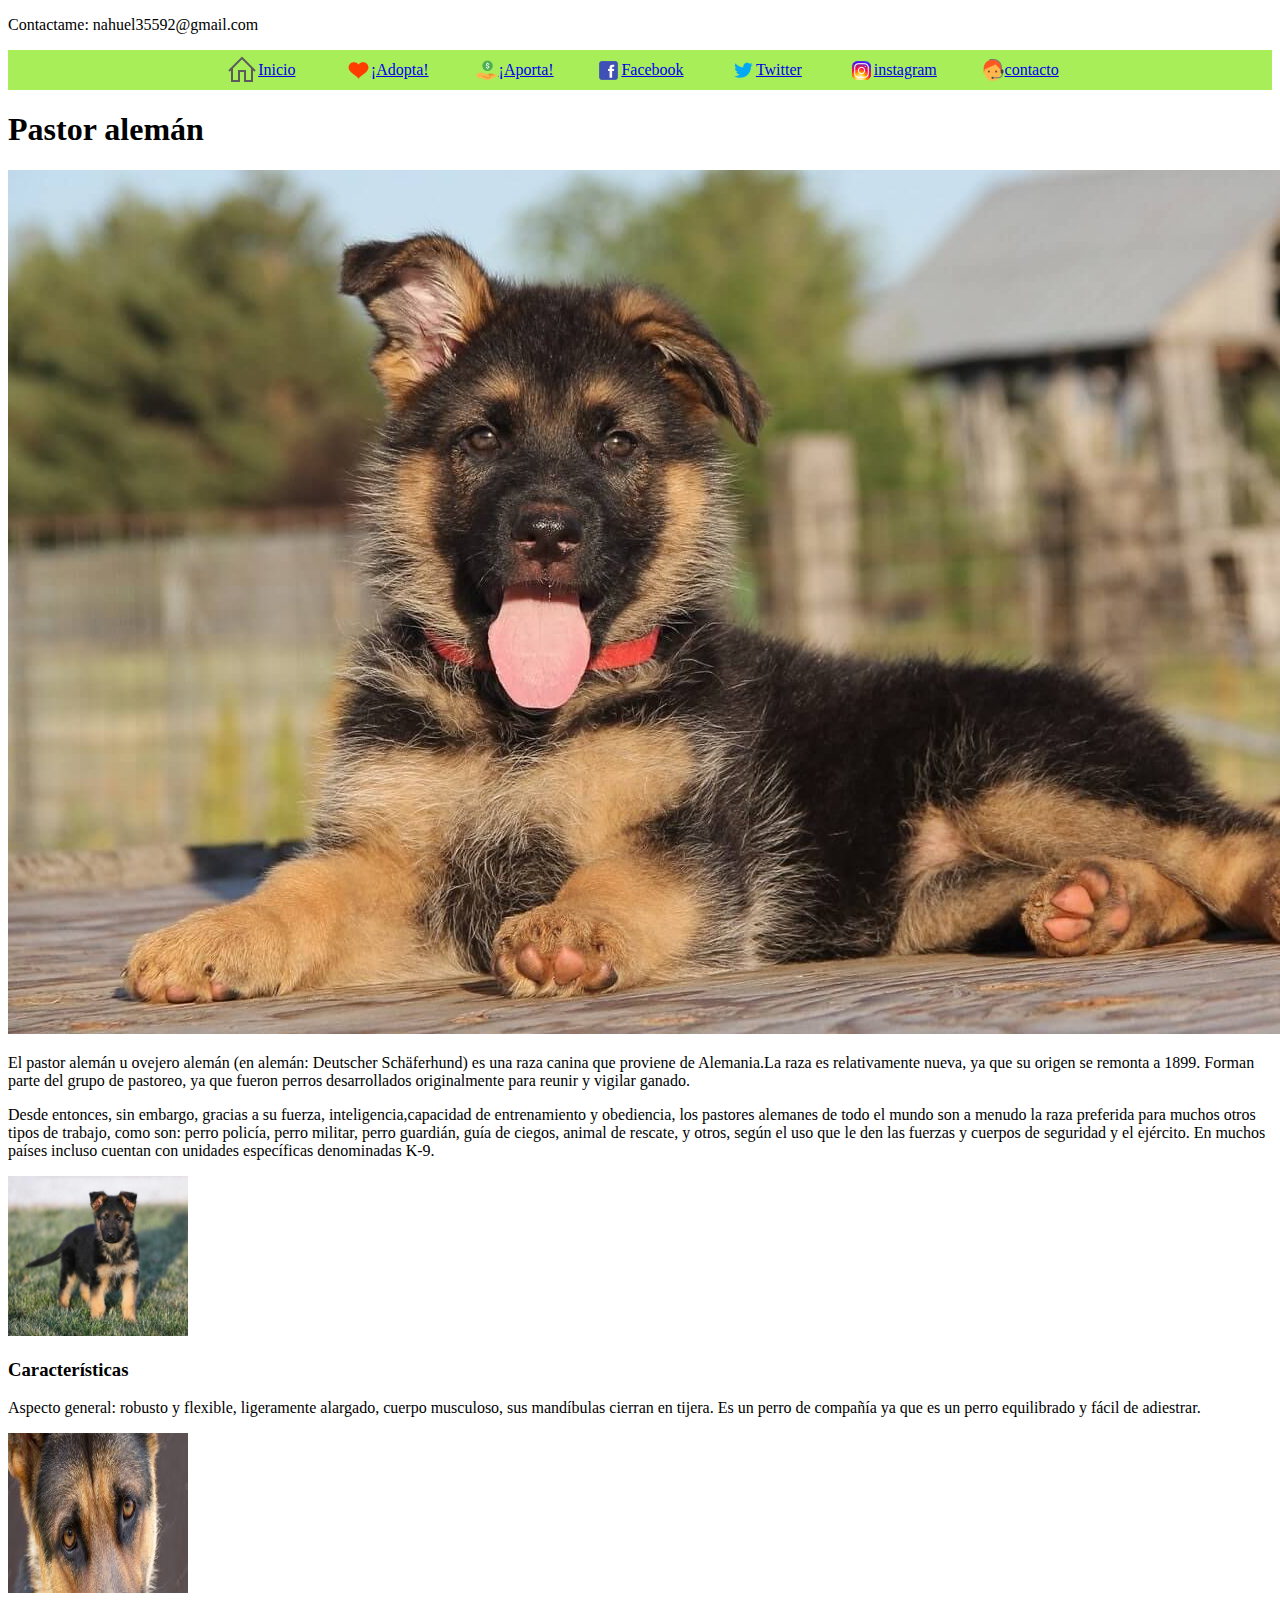
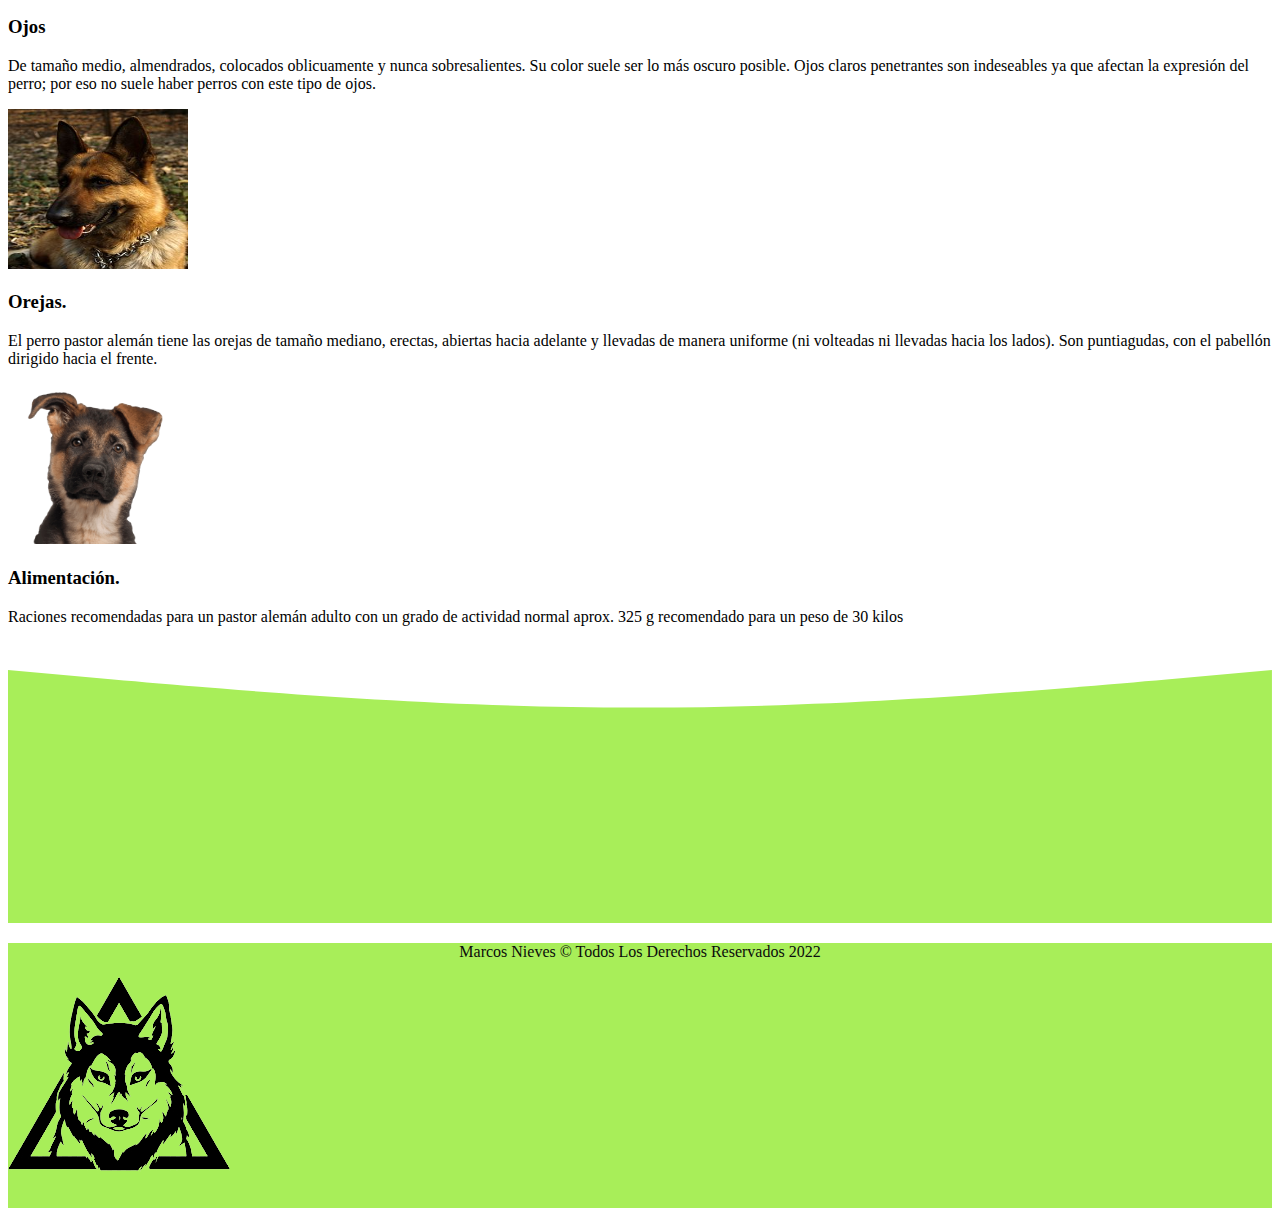
<file: src/paginas/PastorAleman.html>
<!DOCTYPE html>
<html lang="es">

<head>
    <meta charset="UTF-8">
    <meta http-equiv="X-UA-Compatible" content="IE=edge">
    <meta name="viewport" content="width=device-width, initial-scale=1.0">
    <!-- descripcion -->
    <meta name="description" content="somos un grupo de personas que fomenta la adopcion de perros y damos tips para su cuidado. Ademas brindamos atencion para los usuarios que quieran saber mas sobre el tema">
    <!-- keywords -->
    <meta name="keywords" content="adopcion,perros,tips para perros, hogares para perros, adopcion de perros, ayuda con tu perro, entrenar perros, juguetes para perros, huskys, pastor aleman, cuidado de perro, tips para perros">
    <!-- Bootstrap CSS -->
    <link href="https://cdn.jsdelivr.net/npm/bootstrap@5.1.3/dist/css/bootstrap.min.css" rel="stylesheet" integrity="sha384-1BmE4kWBq78iYhFldvKuhfTAU6auU8tT94WrHftjDbrCEXSU1oBoqyl2QvZ6jIW3" crossorigin="anonymous">

    <link rel="shortcut icon" href="../imagenes/pastor.png" type="image/x-icon">
    <title>Pastor aleman</title>
    <link rel="stylesheet" href="/css/style.css">
</head>

<body>
        <!--**************************-->
                <!--ENCABEZADO-->
        <!--**************************-->
        <header class="container-fluid bg-success d-flex justify-content-center">
            <p class="text-dark mb-0 p-2 fs-6">Contactame: nahuel35592@gmail.com</p>
        </header>
        <!--**************************-->
                <!--NAVBAR-->
        <!--**************************-->
    <div id="redes">
        <div class="rede">
            <img src="../imagenes/home.png" alt="">
            <a href="/index.html">Inicio</a>
        </div>
        <div class="rede">
            <img src="../imagenes/apoya.png" alt="">
            <a href="https://elrefugio.org/adopta/perros">¡Adopta!</a>
        </div>
        <div class="rede">
            <img src="../imagenes/aporta.png" alt="">
            <a href="https://elrefugio.org/donativos">¡Aporta!</a>
        </div>
        <div class="rede">
            <img src="../imagenes/Facebook.png" alt="">
            <a href="https://www.facebook.com/elrefugio.es/">Facebook</a>
        </div>
        <div class="rede">
            <img src="../imagenes/Twitter.png" alt="">
            <a href="https://twitter.com/el_refugio">Twitter</a>
        </div>
        <div class="rede">
            <img src="../imagenes/Instagram.png" alt="">
            <a href="https://www.instagram.com/el_refugio/">instagram</a>
        </div>
        <div class="rede">
            <img src="../imagenes/contacto.png" alt="">
            <a href="https://elrefugio.org/contacto">contacto</a>
        </div>
    </div>
    <!--**************************-->
            <!--Contenido-->
        <!--**************************-->
        <section class="w-50 mx-auto text-center pt-4" id="intro">
            <h1 class="p-3 fs-2 border-top border-3">Pastor <span class="text-success">alemán</span></h1>
        </section>

        <div class=" clearfix ">
            <img src="../imagenes/PastorAleman1.jpg" class="col-md-6 float-md-end mb-3 ms-md-3" alt="Perro Pastor Aleman">
        

        
            <p class="border-3 fs-5 mt-4 px-4 pb-1 d-flex justify-content-start">
                El pastor alemán u ovejero alemán (en alemán: Deutscher Schäferhund) es una raza canina que proviene de Alemania.La raza es relativamente nueva, ya que su origen se remonta a 1899. Forman parte del grupo de pastoreo, ya que fueron perros desarrollados originalmente para reunir y vigilar ganado. 
            </p>
        
            <p class="border-3 fs-5 mt-4 px-4 pb-1 d-flex justify-content-start">
                Desde entonces, sin embargo, gracias a su fuerza, inteligencia,capacidad de entrenamiento y obediencia, los pastores alemanes de todo el mundo son a menudo la raza preferida para muchos otros tipos de trabajo, como son: perro policía, perro militar, perro guardián, guía de ciegos, animal de rescate, y otros, según el uso que le den las fuerzas y cuerpos de seguridad y el ejército. En muchos países incluso cuentan con unidades específicas denominadas K-9.
            </p>
        </div>

        <section class="w-100">
            <div class="row w-75 mx-auto" id="servicios-fila-1">       
                <div class="col-lg-6 col-md-12 col-sm-12 d-flex justify-content-start my-5 icono-wrap">
                    <img src="../imagenes/PastorAleman2.jpg" alt="PastorAleman"   width="180" height="160">
                    <div>
                        <h3 class="fs-5 mt-4 px-4 pb-1">Características</h3>
                        <p class="px-4">Aspecto general: robusto y flexible, ligeramente alargado, cuerpo musculoso, sus mandíbulas cierran en tijera. Es un perro de compañía ya que es un perro equilibrado y fácil de adiestrar.</p>
                    </div>
                </div>
        
                <div class="col-lg-6 col-md-12 col-sm-12 d-flex justify-content-start  my-5 icono-wrap">
                    <img src="../imagenes/ojosPastor.jpg" alt="Ojos" width="180" height="160">
                    <div>
                        <h3 class="fs-5 mt-4 px-4 pb-1 icono-wrap">Ojos</h3>
                        <p class="px-4">De tamaño medio, almendrados, colocados oblicuamente y nunca sobresalientes. Su color suele ser lo más oscuro posible. Ojos claros penetrantes son indeseables ya que afectan la expresión del perro; por eso no suele haber perros con este tipo de ojos.</p>
                    </div>
                </div>   
            </div>
            
            <div class="row w-75 mx-auto mb-5" id="servicios-fila-2">       
                <div class="col-lg-6 col-md-12 col-sm-12 d-flex justify-content-start  my-5 icono-wrap">
                    <img src="../imagenes/PastorAlemanHembra.jpg" alt="Orejas" width="180" height="160">
                    <div>
                        <h3 class="fs-5 mt-4 px-4 pb-1">Orejas.</h3>
                        <p class="px-4">El perro pastor alemán tiene las orejas de tamaño mediano, erectas, abiertas hacia adelante y llevadas de manera uniforme (ni volteadas ni llevadas hacia los lados). Son puntiagudas, con el pabellón dirigido hacia el frente.</p>
                    </div>
                </div>
        
                <div class="col-lg-6 col-md-12 col-sm-12 d-flex justify-content-start my-5 icono-wrap">
                    <img src="../imagenes/perro4.png" alt="" width="180" height="160" >
                    <div>
                        <h3 class="fs-5 mt-4 px-4 pb-1">Alimentación.</h3>
                        <p class="px-4">Raciones recomendadas para un pastor alemán adulto con un grado de actividad normal
                        aprox. 325 g recomendado para un peso de 30 kilos</p>
                    </div>
                </div>   
            </div>
        </section>
    <!--**************************-->
        <!-- SECCION CONTACTOS-->
    <!--**************************-->

<section id="seccion-contacto" class="border-bottom border-secondary border-2">
    <div id="bg-contactos">
    <svg xmlns="http://www.w3.org/2000/svg" viewBox="0 0 1440 320"><path fill="#A8EE59" fill-opacity="1" d="M0,32L120,42.7C240,53,480,75,720,74.7C960,75,1200,53,1320,42.7L1440,32L1440,320L1320,320C1200,320,960,320,720,320C480,320,240,320,120,320L0,320Z"></path></svg>
    </div>

    <script src="https://cdn.jsdelivr.net/npm/bootstrap@5.1.3/dist/js/bootstrap.bundle.min.js" integrity="sha384-ka7Sk0Gln4gmtz2MlQnikT1wXgYsOg+OMhuP+IlRH9sENBO0LRn5q+8nbTov4+1p" crossorigin="anonymous"></script>

<!--************************************************************ -->
                        <!--FOOTER-->
<!--************************************************************ -->

<footer class="w-100  d-flex  align-items-center justify-content-center flex-wrap">
    <p class="fs-5 px-3  pt-3">Marcos Nieves &copy; Todos Los Derechos Reservados 2022</p>
    <div class="iconos">
        <img src="../imagenes/husky2.png" alt="">
    </div>
<!--
    2-toast
https://getbootstrap.com/docs/5.1/components/toasts/
    3-placeholders
https://getbootstrap.com/docs/5.1/components/placeholders/
4-
-->
    <!--Bootstrap Bundle with Popper -->
    <script src="https://cdn.jsdelivr.net/npm/bootstrap@5.1.3/dist/js/bootstrap.bundle.min.js" integrity="sha384-ka7Sk0Gln4gmtz2MlQnikT1wXgYsOg+OMhuP+IlRH9sENBO0LRn5q+8nbTov4+1p" crossorigin="anonymous"></script>
</body>
</html>
</file>
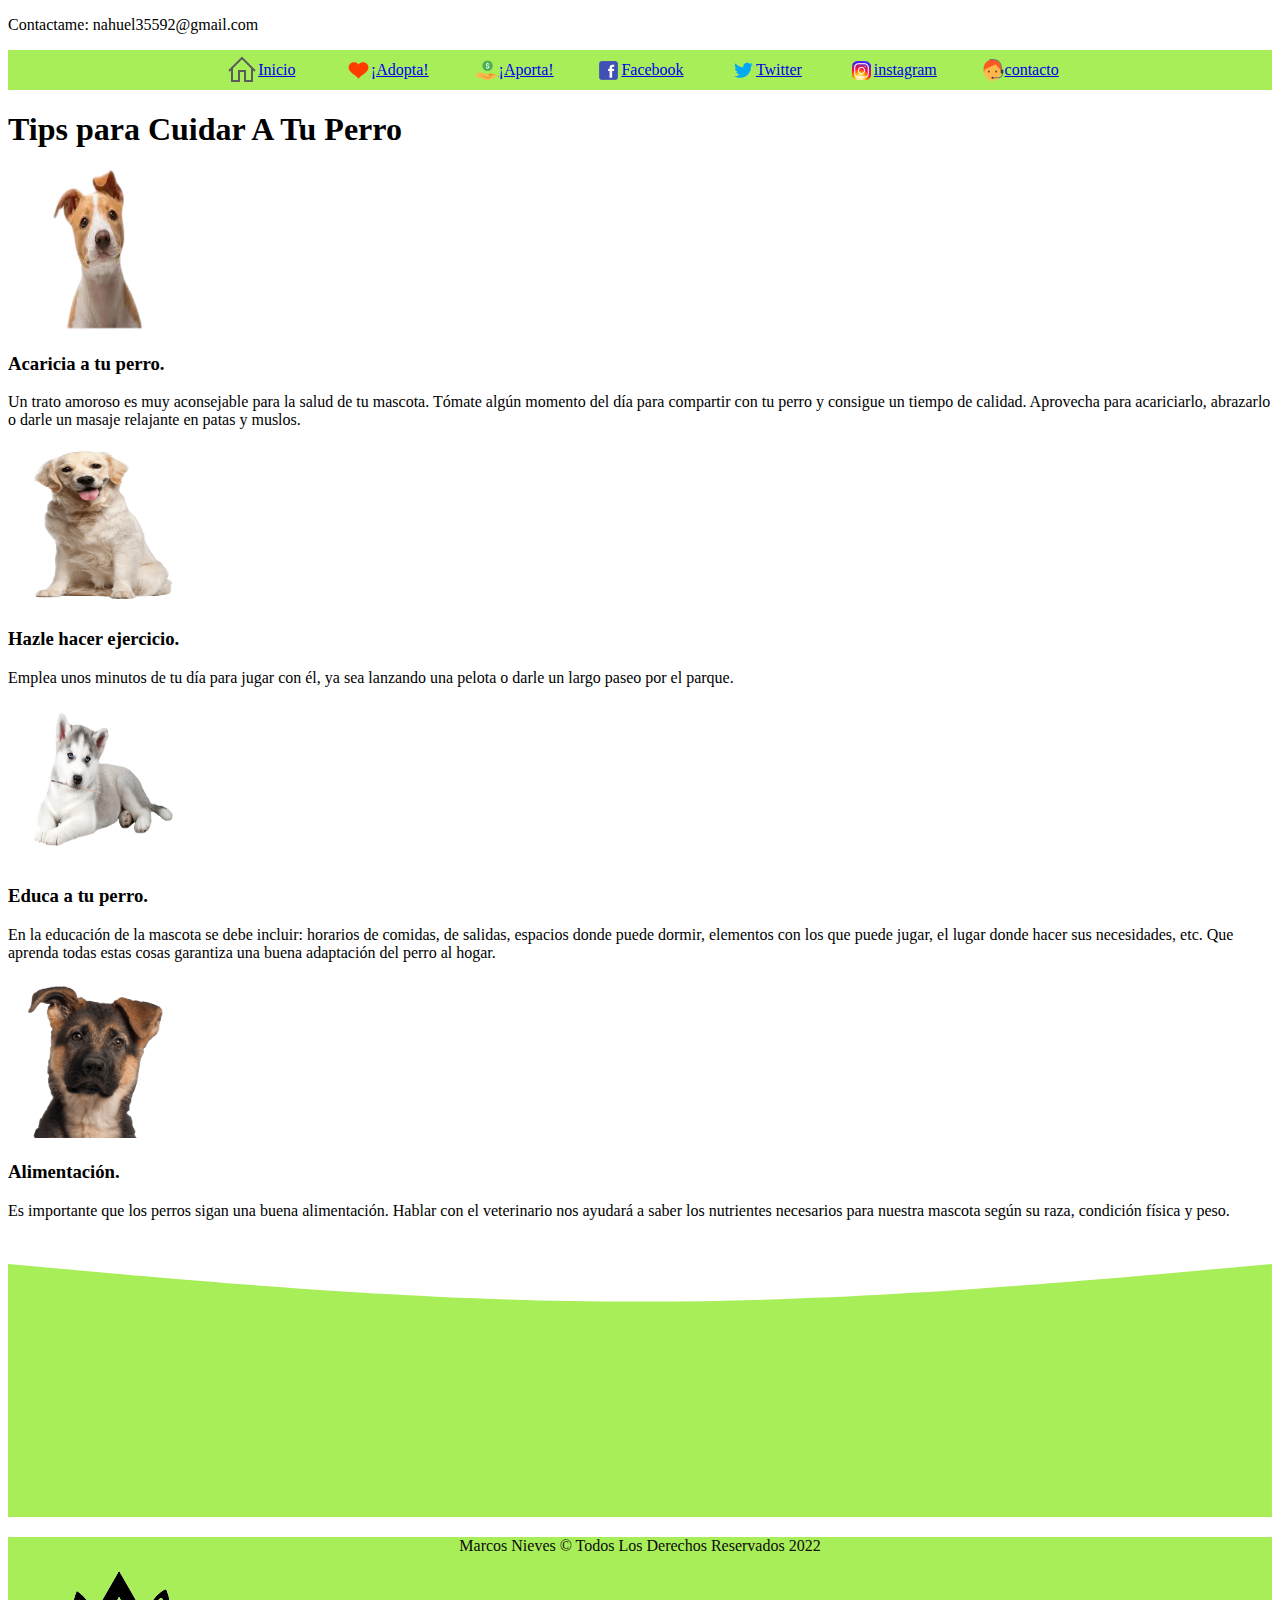
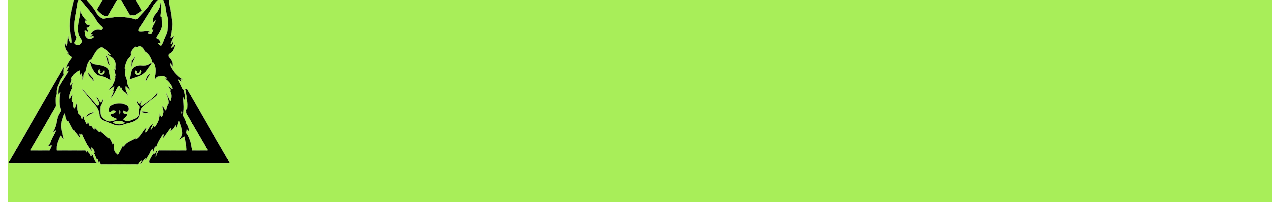
<file: src/paginas/Tips.html>
<!doctype html>
<html lang="en">
<head>
    <!-- Required meta tags -->
    <meta charset="utf-8">
    <meta name="viewport" content="width=device-width, initial-scale=1">
    <link rel="stylesheet" href="/css/style.css">
    <!-- keywords -->
    <meta name="keywords" content="adopcion,perros,tips para perros, hogares para perros, adopcion de perros, ayuda con tu perro, entrenar perros, juguetes para perros, huskys, pastor aleman, cuidado de perro, tips para perros">
    <!-- Bootstrap CSS -->
    <link rel="shortcut icon" href="../imagenes/10-min.png" type="image/x-icon">
    <link href="https://cdn.jsdelivr.net/npm/bootstrap@5.1.3/dist/css/bootstrap.min.css" rel="stylesheet" integrity="sha384-1BmE4kWBq78iYhFldvKuhfTAU6auU8tT94WrHftjDbrCEXSU1oBoqyl2QvZ6jIW3" crossorigin="anonymous">

    <title>Tips para cuidar a tu perro</title>
</head>
<body>
<!--**************************-->
                <!--ENCABEZADO-->
        <!--**************************-->
        <header class="container-fluid bg-success d-flex justify-content-center">
            <p class="text-dark mb-0 p-2 fs-6">Contactame: nahuel35592@gmail.com</p>
        </header>
        <!--**************************-->
                <!--NAVBAR-->
        <!--**************************-->
    <div id="redes">
        <div class="rede">
            <img src="../imagenes/home.png" alt="">
            <a href="/index.html">Inicio</a>
        </div>
        <div class="rede">
            <img src="../imagenes/apoya.png" alt="">
            <a href="https://elrefugio.org/adopta/perros">¡Adopta!</a>
        </div>
        <div class="rede">
            <img src="../imagenes/aporta.png" alt="">
            <a href="https://elrefugio.org/donativos">¡Aporta!</a>
        </div>
        <div class="rede">
            <img src="../imagenes/Facebook.png" alt="">
            <a href="https://www.facebook.com/elrefugio.es/">Facebook</a>
        </div>
        <div class="rede">
            <img src="../imagenes/Twitter.png" alt="">
            <a href="https://twitter.com/el_refugio">Twitter</a>
        </div>
        <div class="rede">
            <img src="../imagenes/Instagram.png" alt="">
            <a href="https://www.instagram.com/el_refugio/">instagram</a>
        </div>
        <div class="rede">
            <img src="../imagenes/contacto.png" alt="">
            <a href="https://elrefugio.org/contacto">contacto</a>
        </div>
    </div>
        <!--**************************-->
            <!--Contenido-->
        <!--**************************-->
        <section class="w-50 mx-auto text-center pt-4" id="intro">
            <h1 class="p-3 fs-2 border-top border-3">Tips para <span class="text-success">Cuidar A Tu Perro</span></h1>
        </section>

        <!--**************************-->
            <!-- TIPOS DE SERVICIOS-->
        <!--**************************-->

<section class="w-100">
    <div class="row w-75 mx-auto" id="servicios-fila-1">       
        <div class="col-lg-6 col-md-12 col-sm-12 d-flex justify-content-start my-5 icono-wrap">
            <img src="../imagenes/perro1.png" alt=""   width="180" height="160">
            <div>
                <h3 class="fs-5 mt-4 px-4 pb-1">Acaricia a tu perro.</h3>
                <p class="px-4">Un trato amoroso es muy aconsejable para la salud de tu mascota. Tómate algún momento del día para compartir con tu perro y consigue un tiempo de calidad. Aprovecha para acariciarlo, abrazarlo o darle un masaje relajante en patas y muslos.</p>
            </div>
        </div>

        <div class="col-lg-6 col-md-12 col-sm-12 d-flex justify-content-start  my-5 icono-wrap">
            <img src="../imagenes/perro2.png" alt="" width="180" height="160">
            <div>
                <h3 class="fs-5 mt-4 px-4 pb-1 icono-wrap">Hazle hacer ejercicio.</h3>
                <p class="px-4">Emplea unos minutos de tu día para jugar con él, ya sea lanzando una pelota o darle un largo paseo por el parque.</p>
            </div>
        </div>   
    </div>
    
    <div class="row w-75 mx-auto mb-5" id="servicios-fila-2">       
        <div class="col-lg-6 col-md-12 col-sm-12 d-flex justify-content-start  my-5 icono-wrap">
            <img src="../imagenes/perro3.png" alt="" width="180" height="160">
            <div>
                <h3 class="fs-5 mt-4 px-4 pb-1">Educa a tu perro.</h3>
                <p class="px-4">En la educación de la mascota se debe incluir: horarios de comidas, de salidas, espacios donde puede dormir, elementos con los que puede jugar, el lugar donde hacer sus necesidades, etc. Que aprenda todas estas cosas garantiza una buena adaptación del perro al hogar.</p>
            </div>
        </div>

        <div class="col-lg-6 col-md-12 col-sm-12 d-flex justify-content-start my-5 icono-wrap">
            <img src="../imagenes/perro4.png" alt="" width="180" height="160" >
            <div>
                <h3 class="fs-5 mt-4 px-4 pb-1">Alimentación.</h3>
                <p class="px-4">Es importante que los perros sigan una buena alimentación. Hablar con el veterinario nos ayudará a saber los nutrientes necesarios para nuestra mascota según su raza, condición física y peso.</p>
            </div>
        </div>   
    </div>
</section>
<!--**************************-->
        <!-- SECCION CONTACTOS-->
    <!--**************************-->

    <section id="seccion-contacto" class="border-bottom border-secondary border-2">
        <div id="bg-contactos">
        <svg xmlns="http://www.w3.org/2000/svg" viewBox="0 0 1440 320"><path fill="#A8EE59" fill-opacity="1" d="M0,32L120,42.7C240,53,480,75,720,74.7C960,75,1200,53,1320,42.7L1440,32L1440,320L1320,320C1200,320,960,320,720,320C480,320,240,320,120,320L0,320Z"></path></svg>
        </div>
    
        <script src="https://cdn.jsdelivr.net/npm/bootstrap@5.1.3/dist/js/bootstrap.bundle.min.js" integrity="sha384-ka7Sk0Gln4gmtz2MlQnikT1wXgYsOg+OMhuP+IlRH9sENBO0LRn5q+8nbTov4+1p" crossorigin="anonymous"></script>
    
<!--************************************************************ -->
                        <!--FOOTER-->
<!--************************************************************ -->

<footer class="w-100  d-flex  align-items-center justify-content-center flex-wrap">
    <p class="fs-5 px-3  pt-3">Marcos Nieves &copy; Todos Los Derechos Reservados 2022</p>
    <div class="iconos">
        <img src="../imagenes/husky2.png" alt="">
    </div>
    <!-- Option 1: Bootstrap Bundle with Popper -->
    <script src="https://cdn.jsdelivr.net/npm/bootstrap@5.1.3/dist/js/bootstrap.bundle.min.js" integrity="sha384-ka7Sk0Gln4gmtz2MlQnikT1wXgYsOg+OMhuP+IlRH9sENBO0LRn5q+8nbTov4+1p" crossorigin="anonymous"></script>

</body>
</html>
</file>
<file: css/style.css>
#redes {
  display: flex;
  justify-content: center;
  background-color: #A8EE59;
}

.rede {
  width: 10%;
  display: flex;
  height: 40px;
  align-items: center;
  justify-content: center;
  cursor: pointer;
}
.rede:hover {
  background-color: #a1e9a4;
  color: #A8EE59;
  transition-duration: 0.6s;
}

.container {
  margin: auto;
  background-color: white;
  width: 800px;
  padding: 30px;
}

ul li {
  padding: 0;
  margin: 0;
  list-style: none;
}

.slider {
  position: relative;
  width: 800px;
  height: 300px;
}
.slider li {
  position: absolute;
  left: 0px;
  top: 0px;
  opacity: 0;
  width: inherit;
  height: inherit;
  transition: opacity 0.5s;
  background: #fff;
}
.slider li img {
  width: 100%;
  height: 300px;
  object-fit: cover;
}
.slider li:first-child {
  opacity: 1;
}
.slider li:target {
  opacity: 1;
}

.menu {
  text-align: center;
  margin: 20px;
}
.menu li {
  display: inline-block;
  text-align: center;
}
.menu li a {
  display: inline-block;
  color: white;
  text-decoration: none;
  background-color: grey;
  padding: 10px;
  width: 20px;
  height: 20px;
  font-size: 20px;
  border-radius: 100%;
}

.item {
  width: 700px;
  height: 175px;
  margin: 50px auto;
  padding-top: 75px;
  background: rgb(197, 241, 155);
  text-align: center;
  color: whitesmoke;
  font-size: 3em;
}

footer {
  background: #A8EE59;
  min-height: 100px;
}
footer p {
  color: #0b0c0b;
  text-align: center;
}

/*# sourceMappingURL=style.css.map */
</file>
<file: estilo.css>
#redes{
    display: flex;
    justify-content: center;
}
.red{
    width: 10%;
    display: flex;
    height: 40px;
    align-items: center;
    justify-content: center;
    cursor: pointer;
}
.red:hover{
    background-color: #a1e9a4 ;
    color: white;
    transition-duration: 0.6s;
}

.container{
    margin: auto;
    background-color: white;
    width: 800px;
    padding: 30px;
}

ul, li {
    padding: 0;
    margin: 0;
    list-style: none;
}

ul.slider{
    position: relative;
    width: 800px;
    height: 300px;
}

ul.slider li {
    position: absolute;
    left: 0px;
    top: 0px;
    opacity: 0;
    width: inherit;
    height: inherit;
    transition: opacity .5s;
    background:#fff;
}

ul.slider li img{
    width: 100%;
    height: 300px;
    object-fit: cover;
}

ul.slider li:first-child {
    opacity: 1; 
}

ul.slider li:target {
    opacity: 1;
}

.menu{
    text-align: center;
    margin: 20px;
}

.menu li{
    display: inline-block;
    text-align: center;
}

.menu li a{
    display: inline-block;
    color: white;
    text-decoration: none;
    background-color: grey;
    padding: 10px;
    width: 20px;
    height: 20px;
    font-size: 20px;
    border-radius: 100%;
}

.item {
    width: 700px;
    height: 175px;
    margin: 50px auto;
    padding-top: 75px;
    background: rgb(197, 241, 155);
    text-align: center;
    color: whitesmoke;
    font-size: 3em;
}
footer {
    background: #A8EE59;
    min-height: 100px;;
}
footer p{
    color:#0b0c0b;
    text-align:center;
}
#iconos  i {
    font-size: 26px;
    padding: 0 8px;
    color:#A8EE59;
}
</file>
